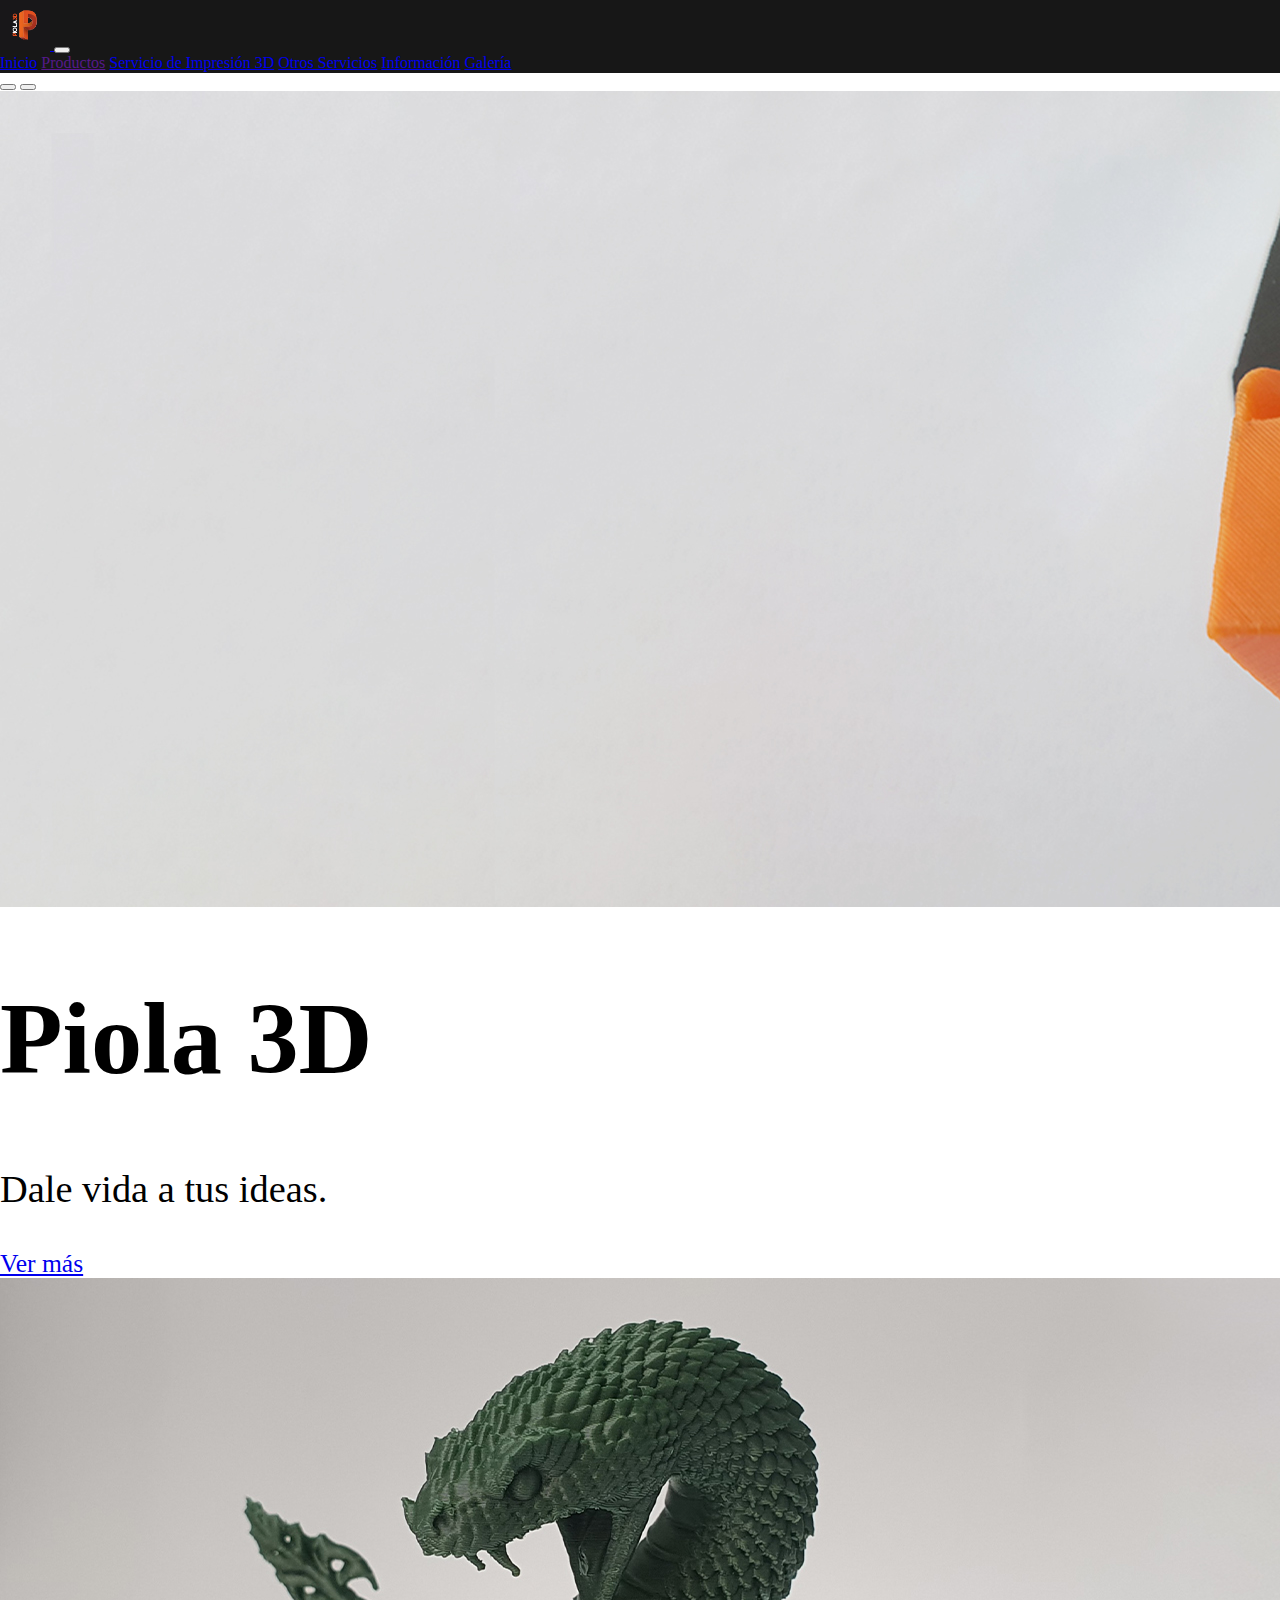
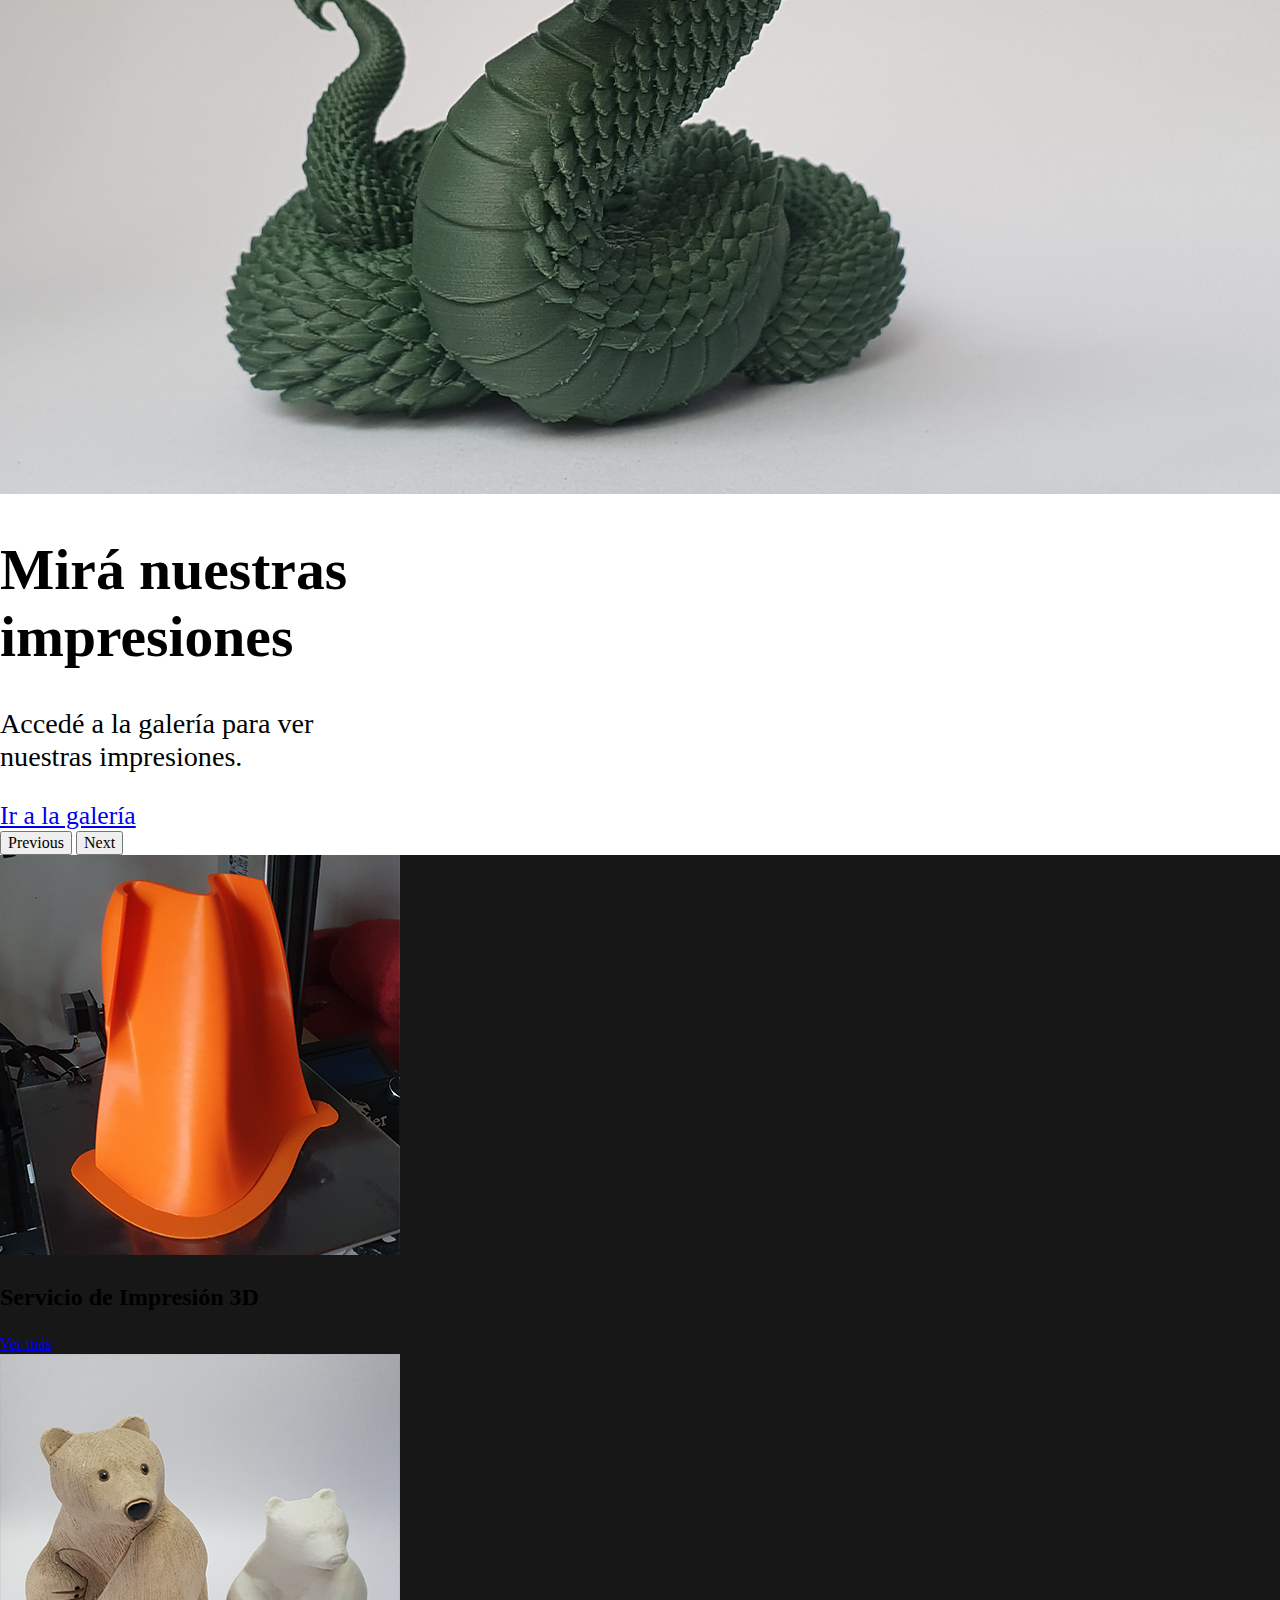
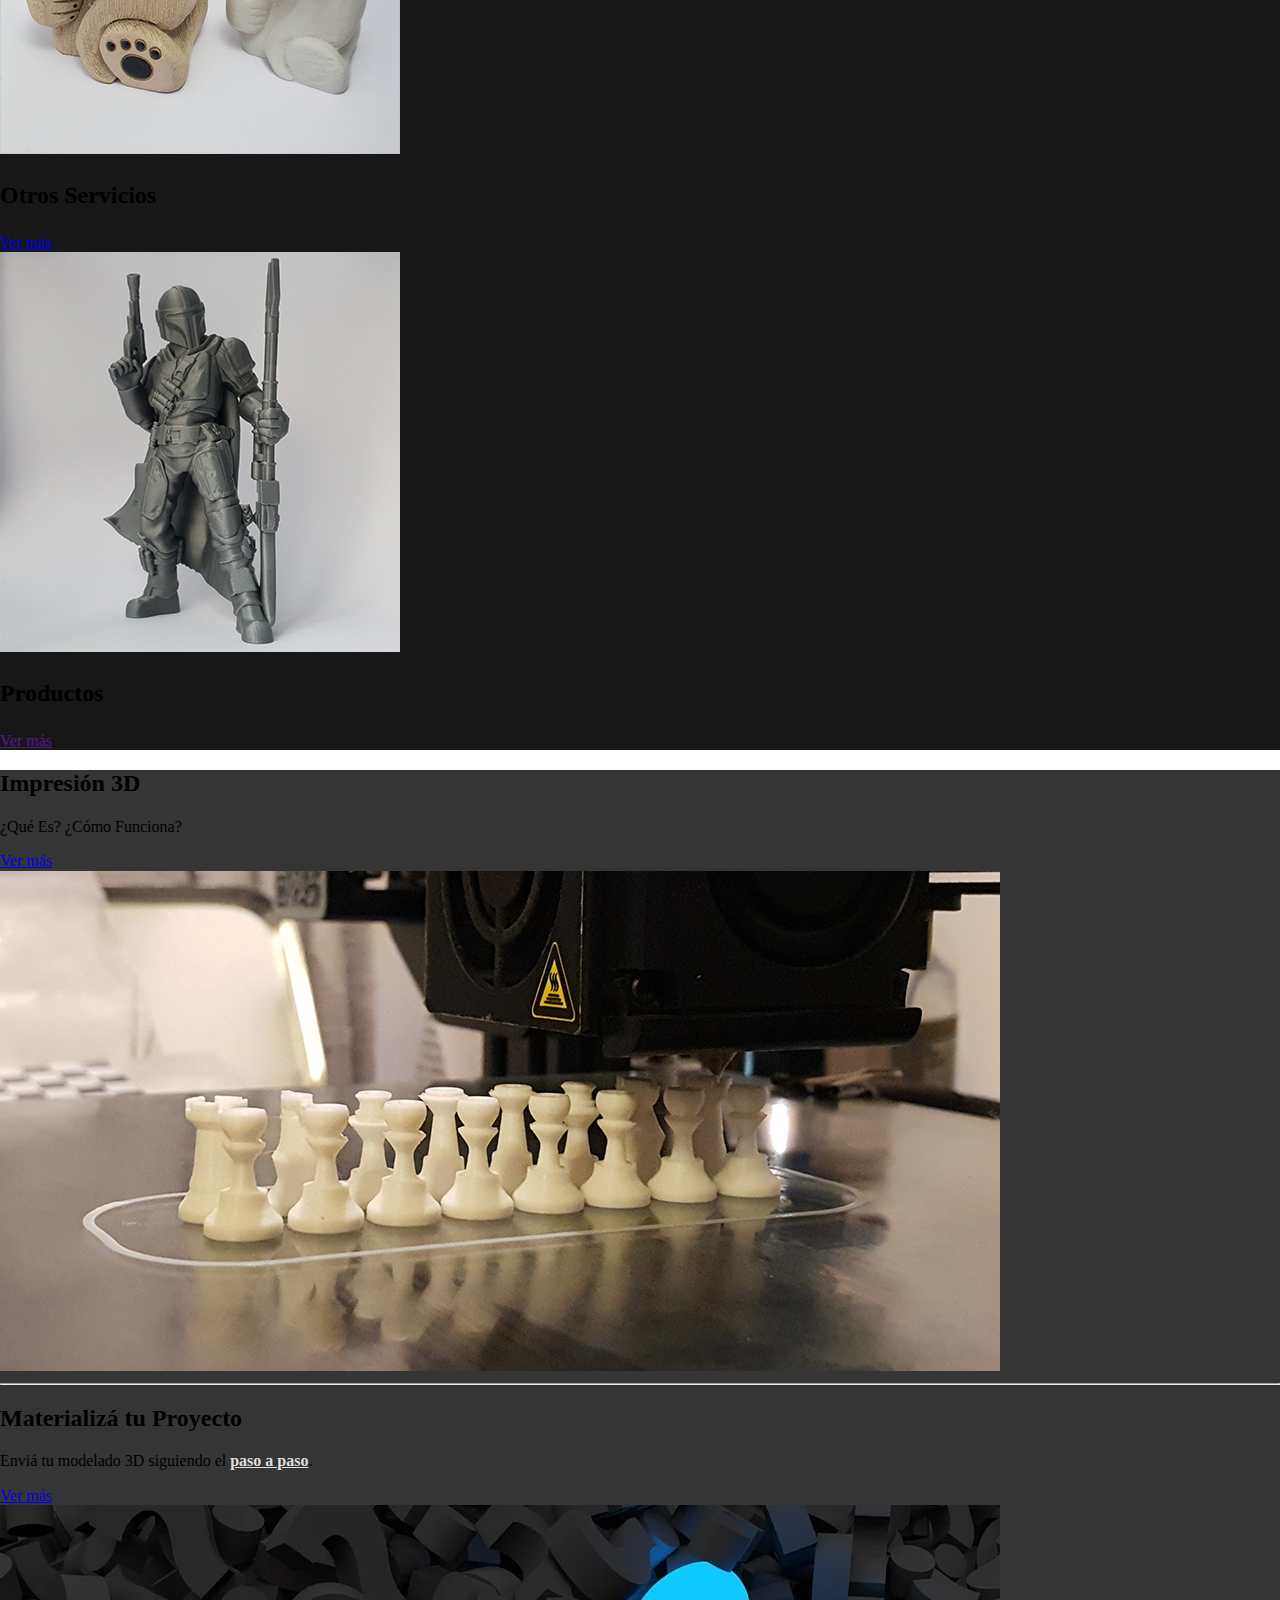
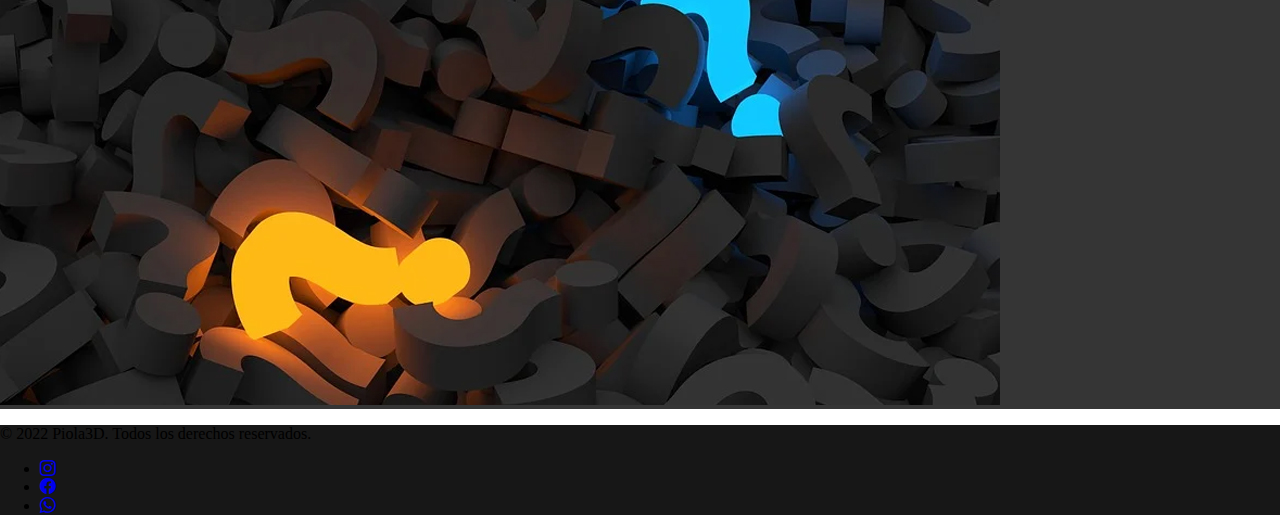
<file: index.html>
<!DOCTYPE html>
<html lang="en">

<head>
    <meta charset="UTF-8">
    <meta http-equiv="X-UA-Compatible" content="IE=edge">
    <meta name="viewport" content="width=device-width, initial-scale=1.0">

    <!-- Google Fonts -->
    <link rel="preconnect" href="https://fonts.googleapis.com">
    <link rel="preconnect" href="https://fonts.gstatic.com" crossorigin>
    <link
        href="https://fonts.googleapis.com/css2?family=Lato:ital,wght@0,100;0,300;0,400;0,700;0,900;1,100;1,300;1,400;1,700;1,900&display=swap"
        rel="stylesheet">

    <!-- Iconos Bootstrap -->
    <link rel="stylesheet" href="https://cdn.jsdelivr.net/npm/bootstrap-icons@1.8.3/font/bootstrap-icons.css">

    <!-- Estilo CSS Reset -->
    <link rel="stylesheet" href="../css/normalize.css">

    <!-- Estilo CSS Bootstrap -->
    <link href="https://cdn.jsdelivr.net/npm/bootstrap@5.2.0/dist/css/bootstrap.min.css" rel="stylesheet"
        integrity="sha384-gH2yIJqKdNHPEq0n4Mqa/HGKIhSkIHeL5AyhkYV8i59U5AR6csBvApHHNl/vI1Bx" crossorigin="anonymous">

    <!-- Estilo CSS Propio -->
    <link rel="stylesheet" href="css/styles2.css">


    <!-- Keywords -->
    <meta name="keywords" content="Piola3D, Piola 3D, Impresión 3d, 3d printing, Impresión 3d argentina, Impresión 3d buenos aires, Impresión 3d caba, Argentina, Buenos Aires, CABA, Modelos, 3D, Tecnología, Servicio impresión 3d, Creatividad, FADU, Diseño, Diseño industrial">

    <!-- Description -->
    <meta name="description" content="Piola3D es un emprendimiento de impresión 3D que ofrece productos y servicios, basado en CABA, Buenos Aires, Argentina.">

    <!-- Favicon -->
    <link rel="icon" href="imgs/favicon.ico" type="image/x-icon">

    <!-- Title -->
    <title>Piola3D - Impresión 3D | Inicio</title>
</head>

<body>
    <header class="header">
        <!-- Menú de navegación -->
        <nav class="navbar navbar-expand-lg navbar-dark bg-oscuro-custom">
            <div class="container-fluid">
                <!-- Logo -->
                <a class="navbar-brand" href="index.html">
                    <img class="logo" src="imgs/piola_icono.png" alt="Icono Piola3D">
                </a>
                <button class="navbar-toggler" type="button" data-bs-toggle="collapse"
                    data-bs-target="#navbarNavAltMarkup" aria-controls="navbarNavAltMarkup" aria-expanded="false"
                    aria-label="Toggle navigation">
                    <span class="navbar-toggler-icon"></span>
                </button>
                <div class="collapse navbar-collapse justify-content-center" id="navbarNavAltMarkup">
                    <div class="navbar-nav nav-fill w-100">
                        <a class="nav-link active" aria-current="page" href="index.html">Inicio</a>
                        <a class="nav-link" href="">Productos</a>
                        <a class="nav-link" href="pages/servicio_impresion.html">Servicio de Impresión 3D</a>
                        <a class="nav-link" href="pages/otros_servicios.html">Otros Servicios</a>
                        <a class="nav-link" href="pages/info.html">Información</a>
                        <a class="nav-link" href="pages/galeria.html">Galería</a>
                    </div>
                </div>
            </div>
        </nav>
    </header>

    <main>
        <!-- Carousel -->
        <div id="carouselExampleCaptions" class="carousel slide" data-bs-ride="carousel">
            <div class="carousel-indicators">
                <button type="button" data-bs-target="#carouselExampleCaptions" data-bs-slide-to="0" class="active"
                    aria-current="true" aria-label="Slide 1"></button>
                <button type="button" data-bs-target="#carouselExampleCaptions" data-bs-slide-to="1"
                    aria-label="Slide 2"></button>
            </div>
            <div class="carousel-inner">
                <div class="carousel-item active">
                    <img src="imgs/carousel_1a.jpg" class="d-block w-100" alt="Cubo engranaje">
                    <div class="carousel-caption carousel-caption-custom-index d-md-block text-start text-dark">
                        <h1 class="custom_h1_carousel_index">Piola 3D</h1>
                        <p class="custom_p_carousel_index">Dale vida a tus ideas.</p>
                        <a class="btn btn-lg btn-dark btn_custom_size d-none d-md-inline-block"
                            href="pages/servicio_impresion.html">Ver más</a>
                    </div>
                </div>
                <div class="carousel-item">
                    <img src="imgs/carousel_1b.jpg" class="d-block w-100" alt="Serpiente">
                    <div class="carousel-caption carousel-caption-custom-index2 d-md-block text-end text-dark w-32">
                        <h1 class="custom_h1_carousel_index2">Mirá nuestras impresiones</h1>
                        <p class="custom_p_carousel_index2">Accedé a la galería para ver nuestras impresiones.</p>
                        <a class="btn btn-lg btn-dark btn_custom_size d-none d-md-inline-block"
                            href="pages/galeria.html">Ir a la galería</a>
                    </div>
                </div>
            </div>
            <button class="carousel-control-prev" type="button" data-bs-target="#carouselExampleCaptions"
                data-bs-slide="prev">
                <span class="carousel-control-prev-icon" aria-hidden="true"></span>
                <span class="visually-hidden">Previous</span>
            </button>
            <button class="carousel-control-next" type="button" data-bs-target="#carouselExampleCaptions"
                data-bs-slide="next">
                <span class="carousel-control-next-icon" aria-hidden="true"></span>
                <span class="visually-hidden">Next</span>
            </button>
        </div>

        <!-- Cards -->
        <section class="album py-5 px-5 bg-oscuro-custom">
            <div class="container-fluid">
                <div class="row row-cols-1 row-cols-lg-3 g-5">
                    <div class="col d-flex justify-content-center">
                        <div class="card text-center">
                            <img src="imgs/maqueta.jpg" class="card-img-top" alt="Servicio - Maqueta">
                            <div class="card-body d-flex flex-column align-items-center justify-content-center">
                                <h3 class="card-title">Servicio de Impresión 3D</h3>
                                <a href="pages/servicio_impresion.html" class="btn btn-dark">Ver más</a>
                            </div>
                        </div>
                    </div>
                    <div class="col d-flex justify-content-center">
                        <div class="card text-center">
                            <img src="imgs/osos.jpg" class="card-img-top" alt="Servicio - Maqueta">
                            <div class="card-body d-flex flex-column align-items-center justify-content-center">
                                <h3 class="card-title">Otros Servicios</h3>
                                <a href="pages/otros_servicios.html" class="btn btn-dark">Ver más</a>
                            </div>
                        </div>
                    </div>
                    <div class="col d-flex justify-content-center">
                        <div class="card text-center">
                            <img src="imgs/mando.jpg" class="card-img-top" alt="Productos - Mandalorian">
                            <div class="card-body d-flex flex-column align-items-center justify-content-center">
                                <h3 class="card-title">Productos</h3>
                                <a href="" class="btn btn-dark">Ver más</a>
                            </div>
                        </div>
                    </div>
                </div>
            </div>
        </section>

        <!-- Portadas de abajo del index -->
        <section class="container-fluid text-white bg-semioscuro-custom">
            <!-- Portada 1 -->
            <div class="row featurette p-4 align-items-center">
                <div class="col-lg-5 order-lg-2 text-center">
                    <h2 class="featurette-heading fw-normal lh-1 h2-bold">Impresión 3D</h2>
                    <p class="lead">¿Qué Es? ¿Cómo Funciona?</p>
                    <a href="pages/info.html" class="btn btn-dark">Ver más</a>
                </div>
                <div class="col-lg-7 order-lg-1 text-center">
                    <img src="imgs/blancas.jpg" class="d-block w-100 mt-3 mt-lg-0"
                        alt="Máquina imprimiendo piezas de ajedrez">
                </div>
            </div>

            <hr class="featurette-divider m-1">

            <!-- Portada 2 -->
            <div class="row featurette p-4 align-items-center">
                <div class="col-lg-5 text-center">
                    <h2 class="featurette-heading fw-normal lh-1 h2-bold">Materializá tu Proyecto</h2>
                    <p class="lead">Enviá tu modelado 3D siguiendo el <span><a class="text_link"
                                href="pages/servicio_impresion.html#paso_a_paso">paso a paso</a></span>.</p>
                    <a href="pages/servicio_impresion.html" class="btn btn-dark">Ver más</a>
                </div>
                <div class="col-lg-7 text-center">
                    <img src="imgs/idea_paso_a_paso.jpg" class="d-block w-100 mt-3 mt-lg-0"
                        alt="Signos de pregunta luminosos">
                </div>
            </div>
        </section>
    </main>

    <!-- Footer -->
    <section class="container-fluid footer-dark bg-oscuro-custom">
        <footer class="d-flex flex-column flex-md-row justify-content-around align-items-center py-3">
            <div class="d-flex align-items-center text-center">
                <p class="mb-2 mb-md-0 text-muted">&copy; 2022 Piola3D. Todos los derechos reservados.</p>
            </div>

            <ul class="nav col-md-4 justify-content-center list-unstyled d-flex justify-content-md-end">
                <li class="mx-3">
                    <a class="text-muted" href="https://www.instagram.com/piola3d/" target="_blank">
                        <i class="bi bi-instagram h4"></i>
                    </a>
                </li>
                <li class="mx-3">
                    <a class="text-muted" href="https://www.instagram.com/piola3d/" target="_blank">
                        <i class="bi bi-facebook h4"></i>
                    </a>
                </li>
                <li class="mx-3">
                    <a class="text-muted" href="https://www.instagram.com/piola3d/" target="_blank">
                        <i class="bi bi-whatsapp h4"></i>
                    </a>
                </li>
            </ul>
        </footer>
    </section>

    <!-- JS Bootstrap -->
    <script src="https://cdn.jsdelivr.net/npm/bootstrap@5.2.0/dist/js/bootstrap.bundle.min.js"
        integrity="sha384-A3rJD856KowSb7dwlZdYEkO39Gagi7vIsF0jrRAoQmDKKtQBHUuLZ9AsSv4jD4Xa"
        crossorigin="anonymous"></script>

</body>

</html>
</file>
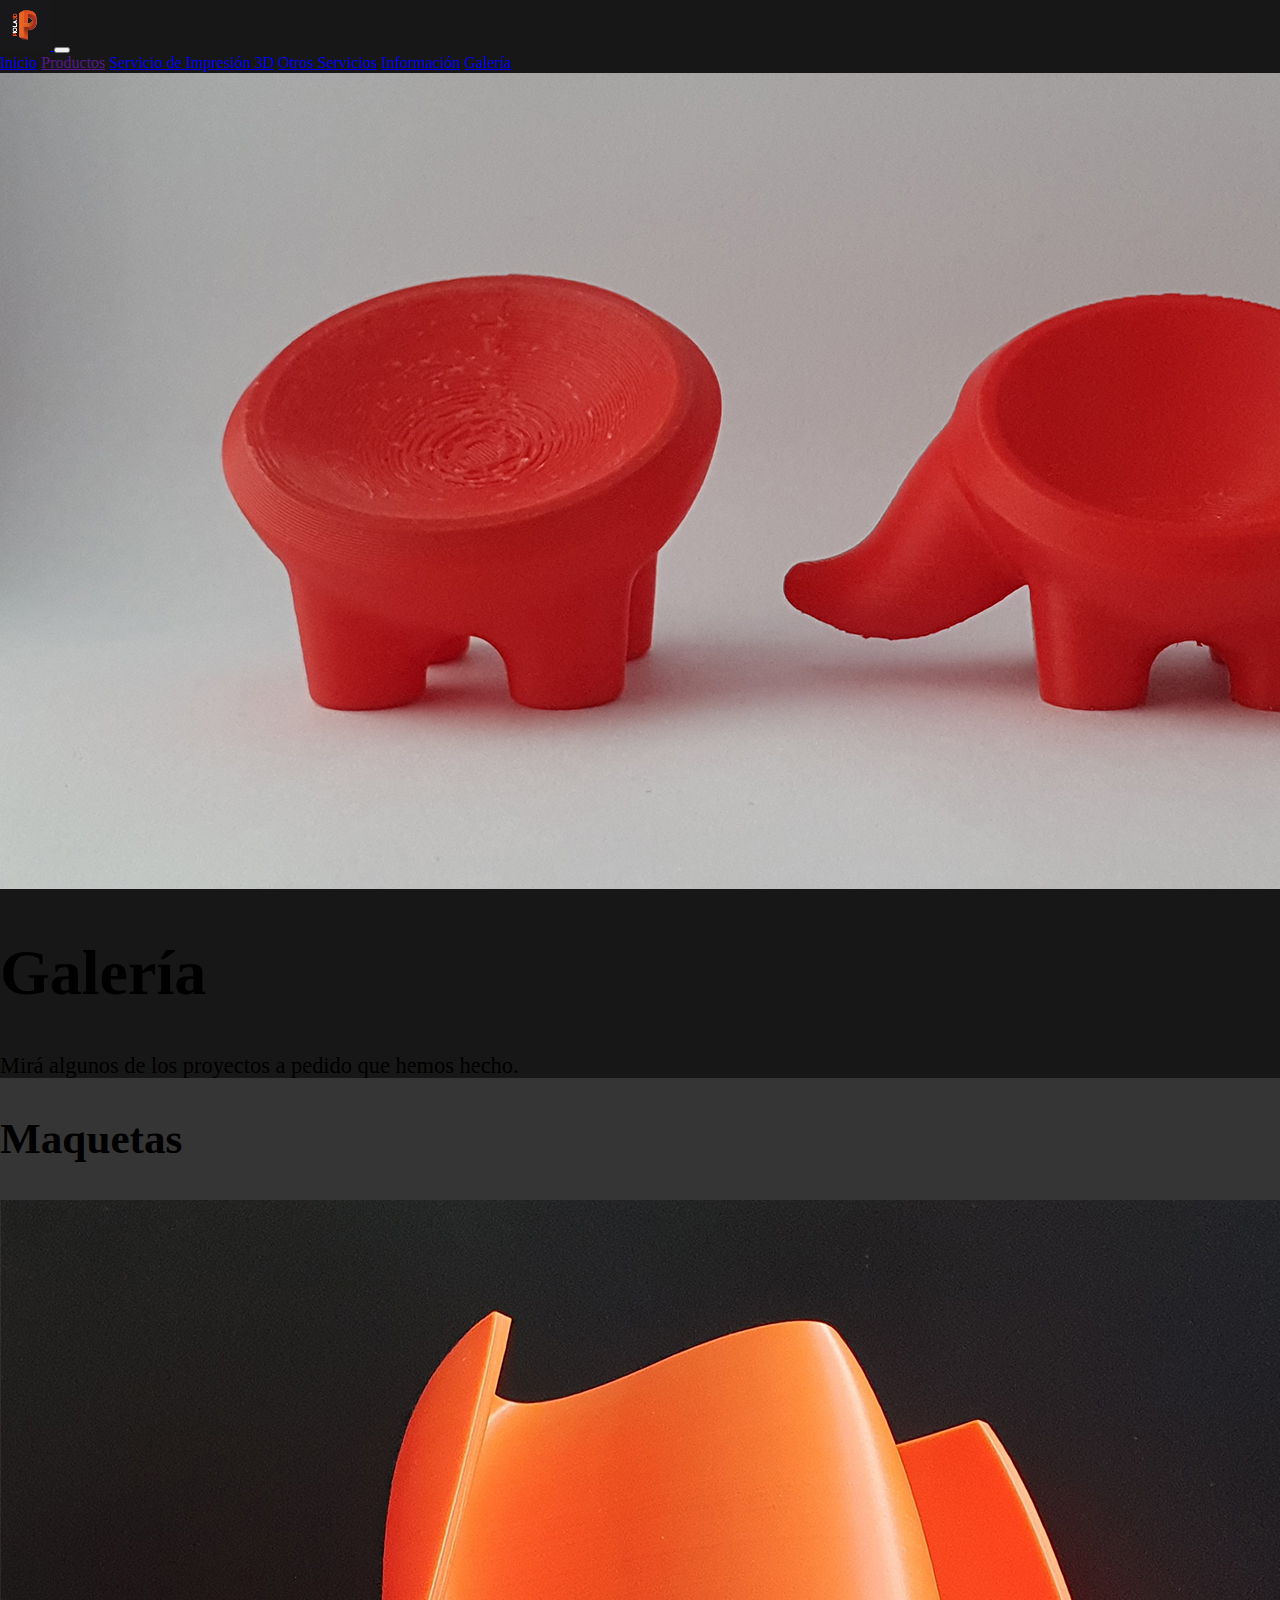
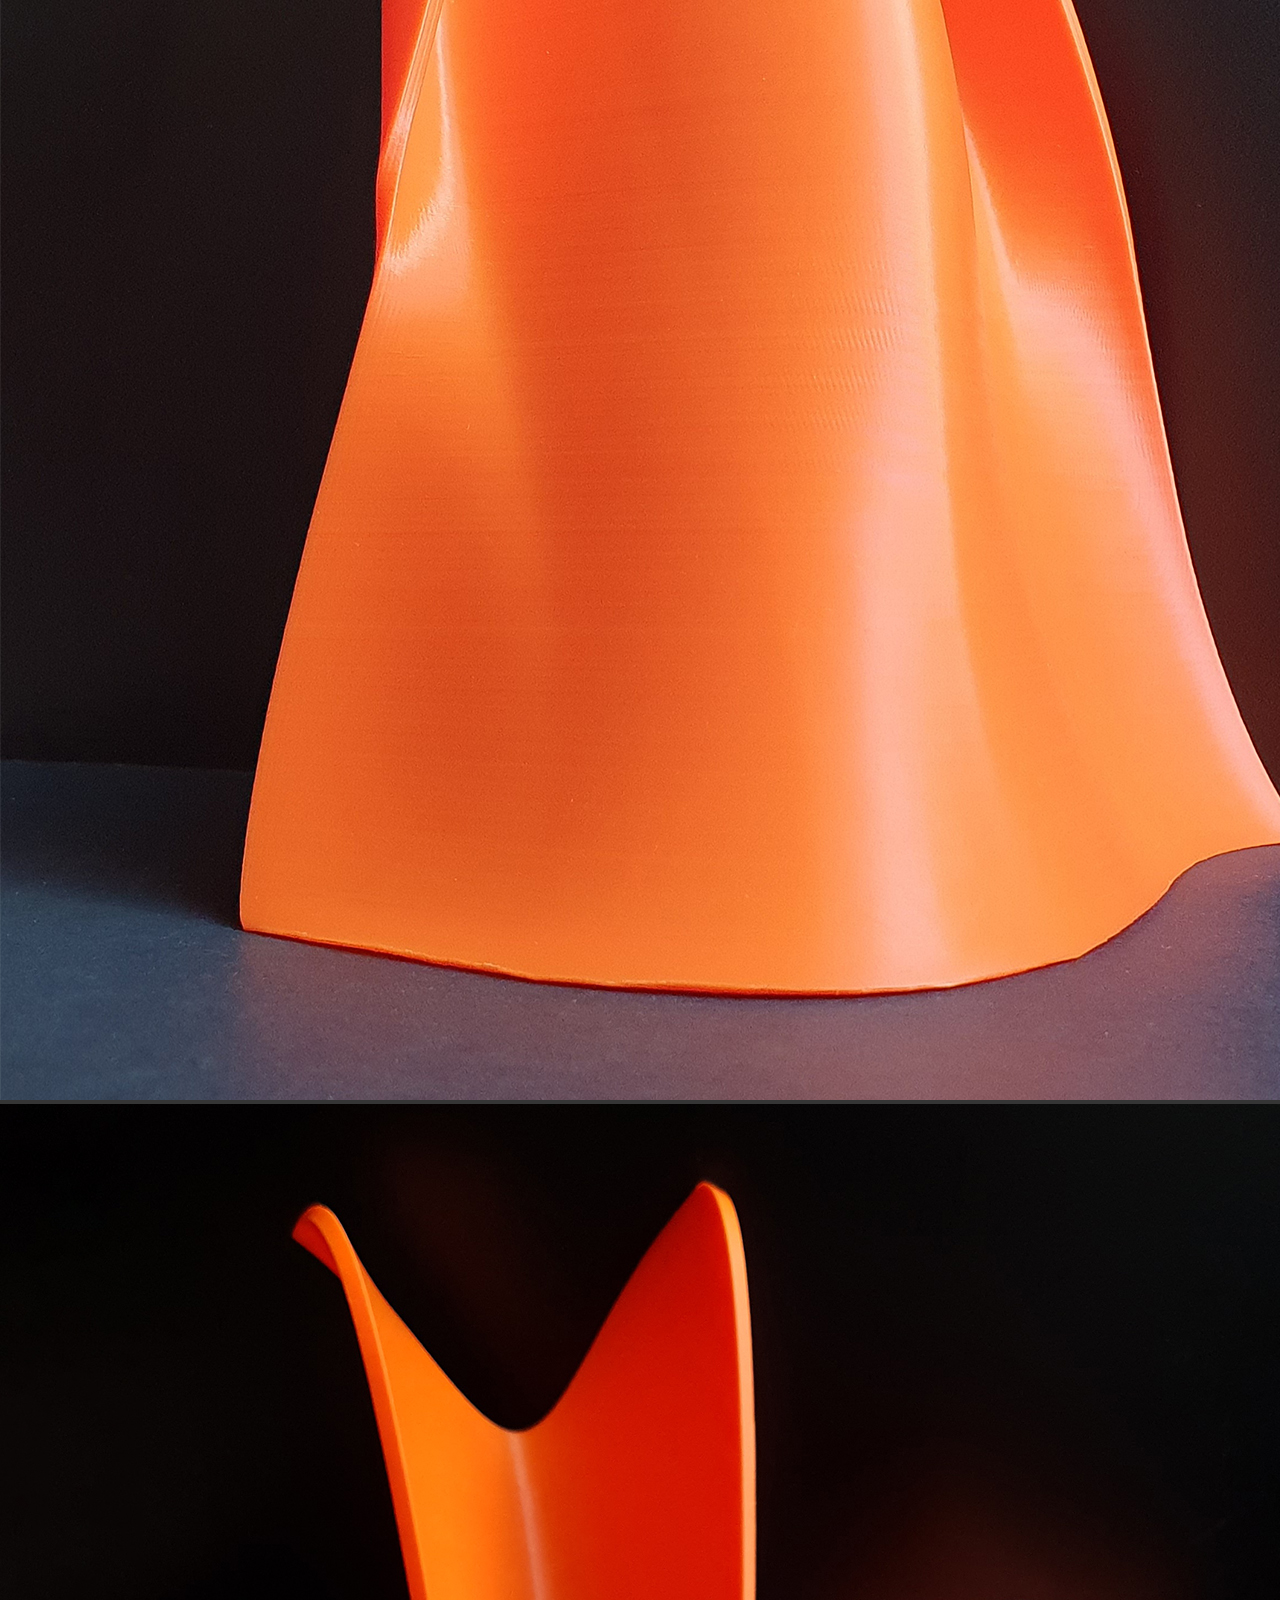
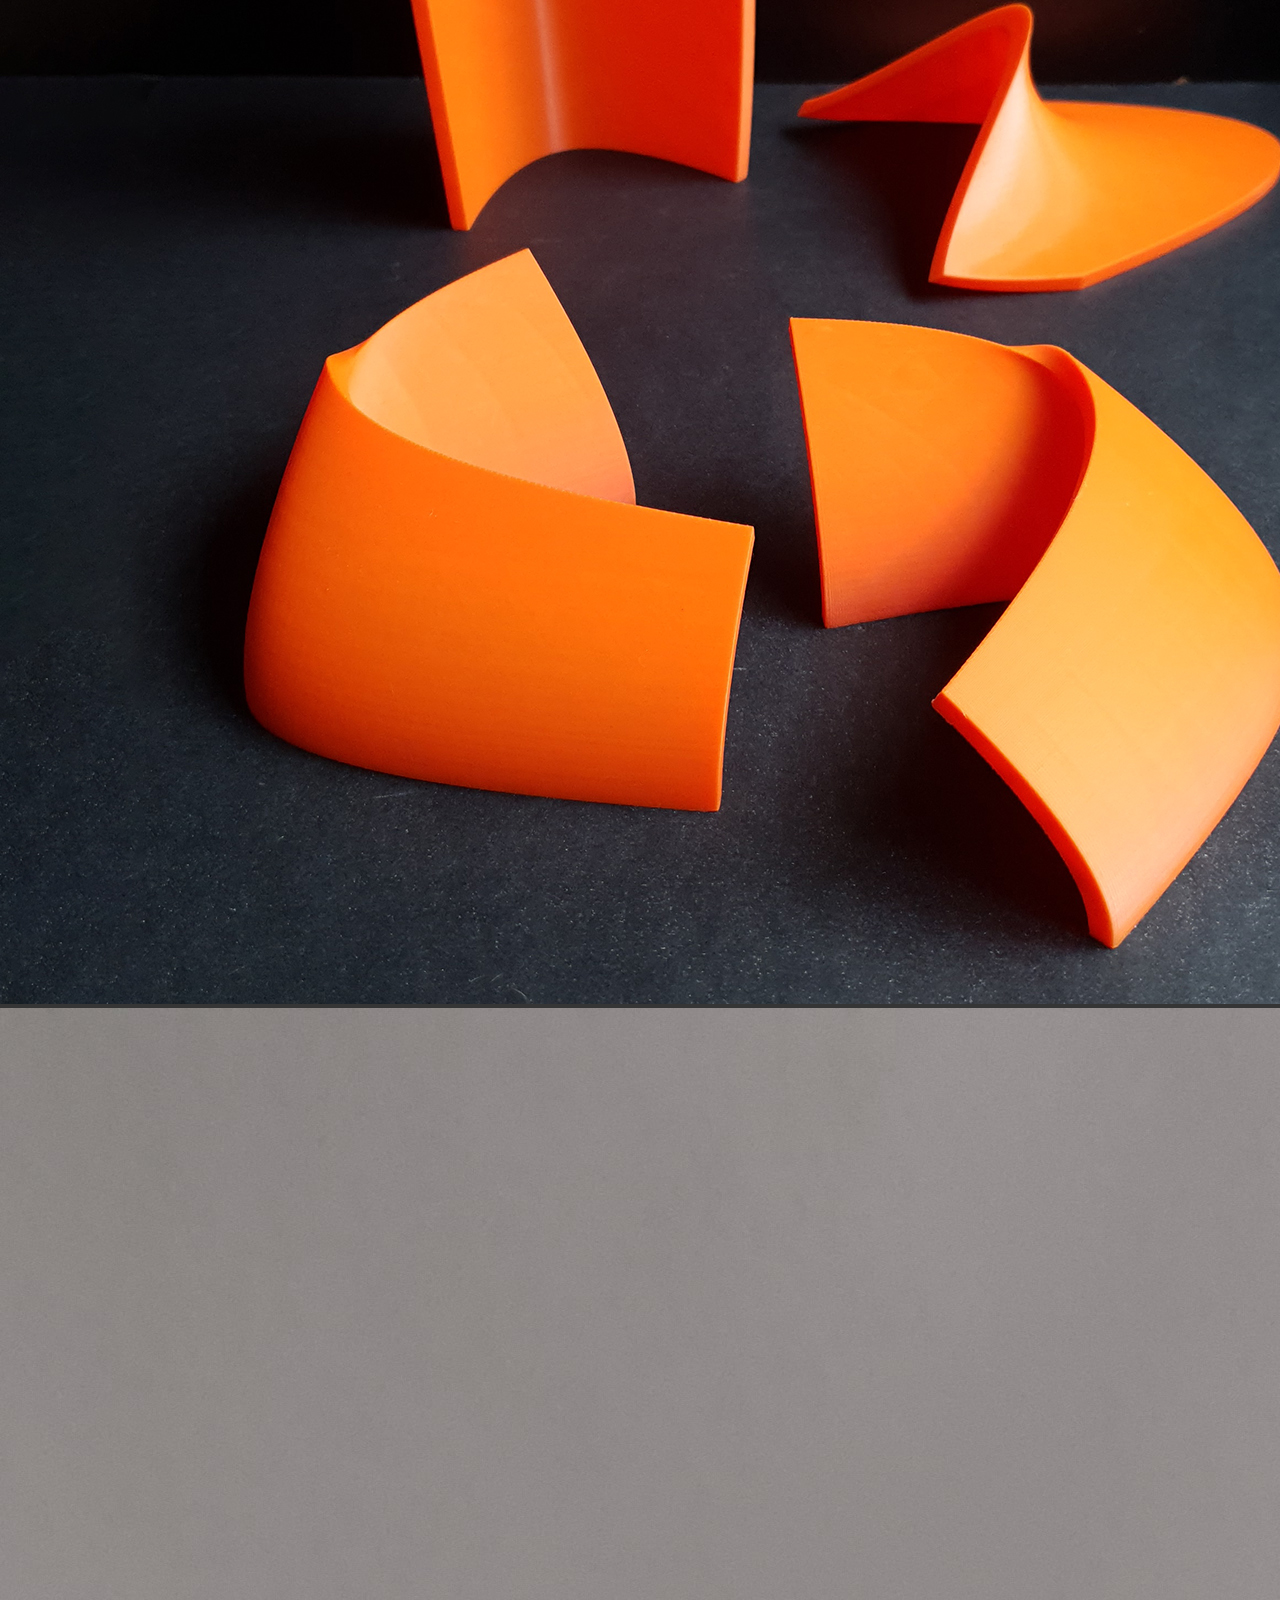
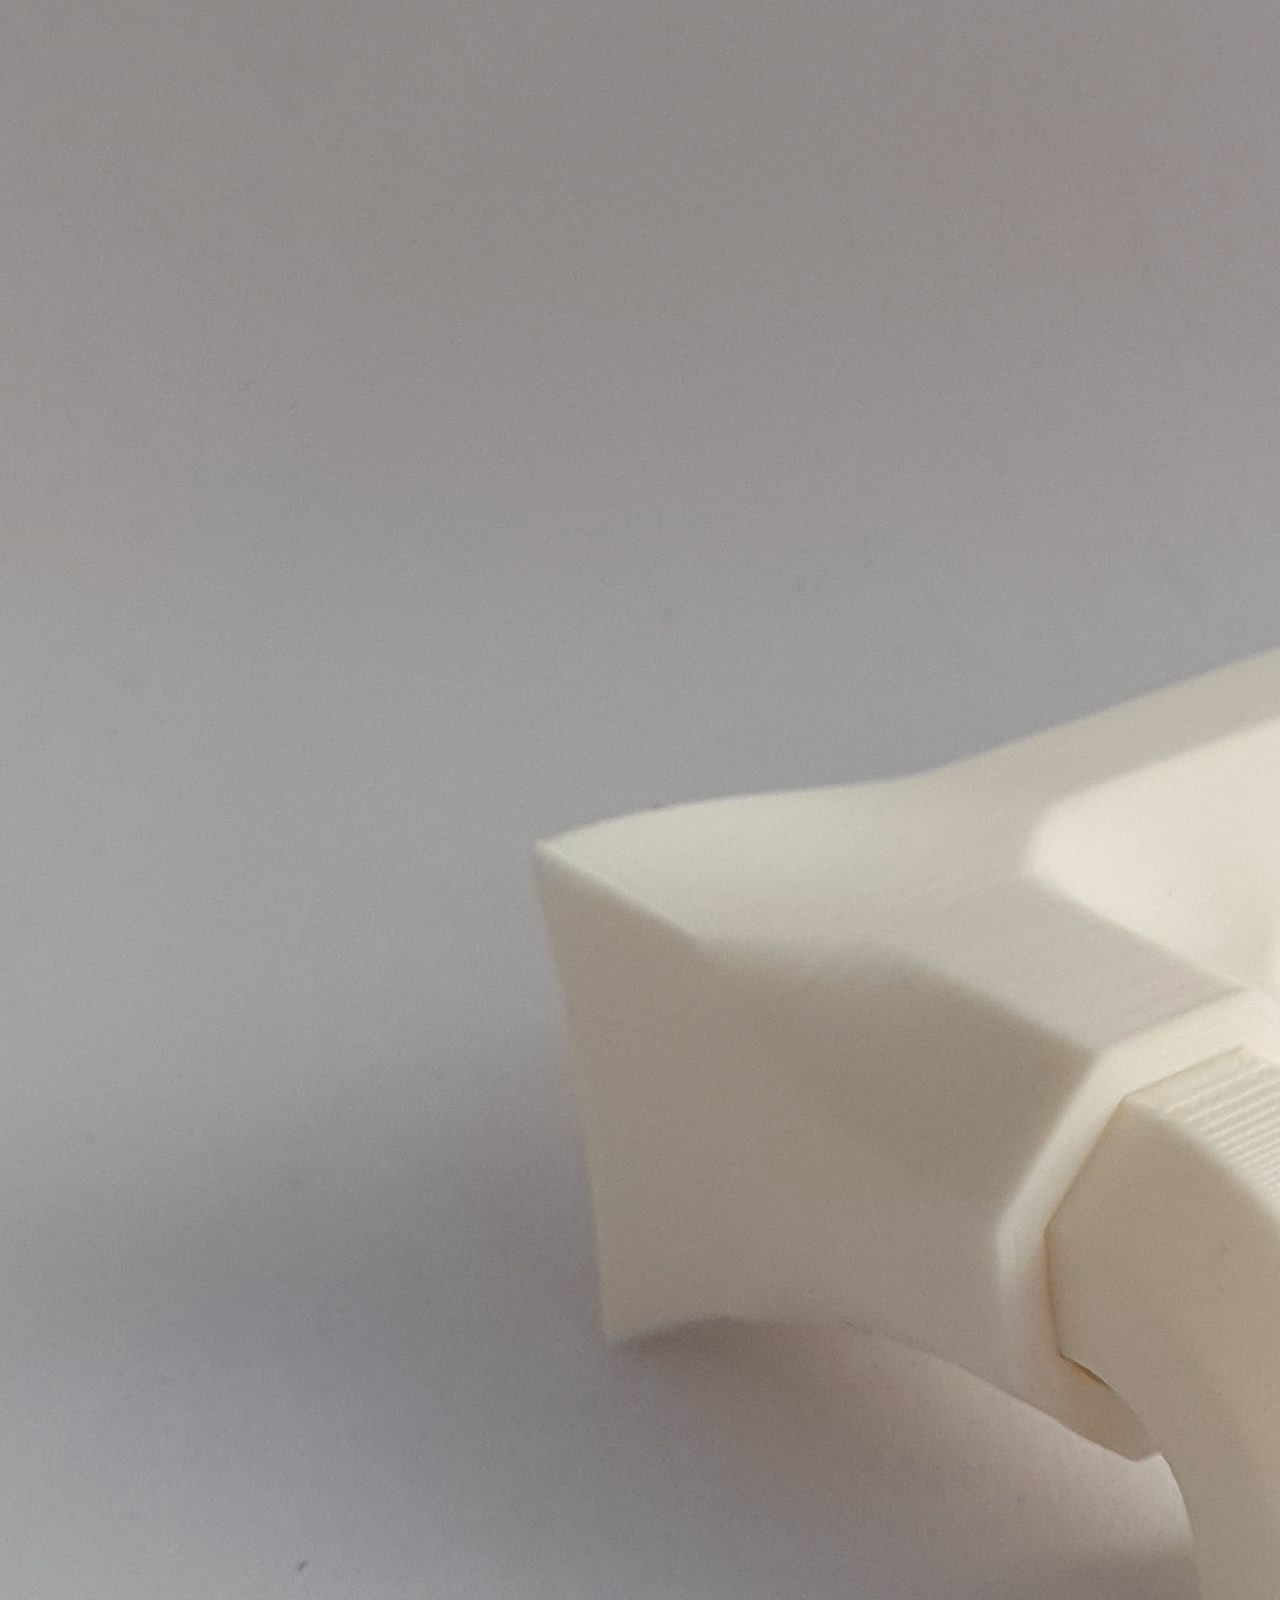
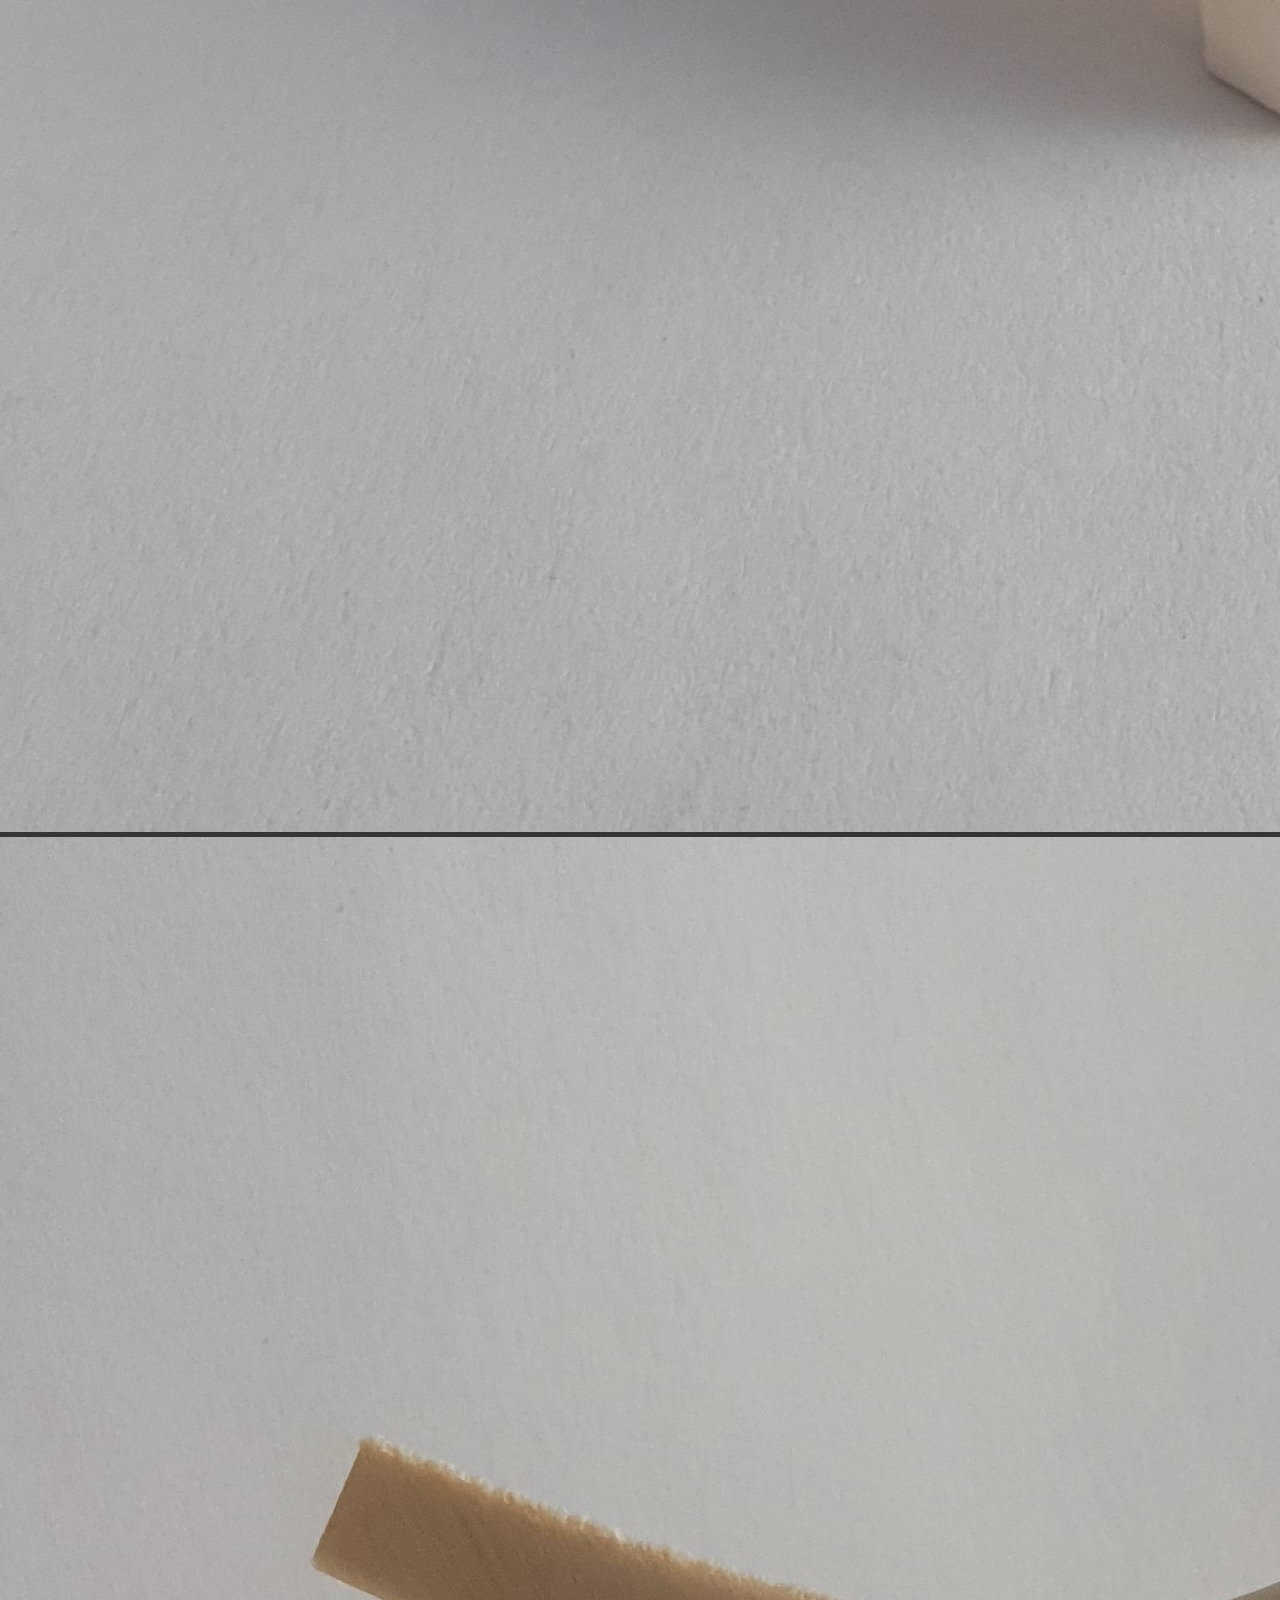
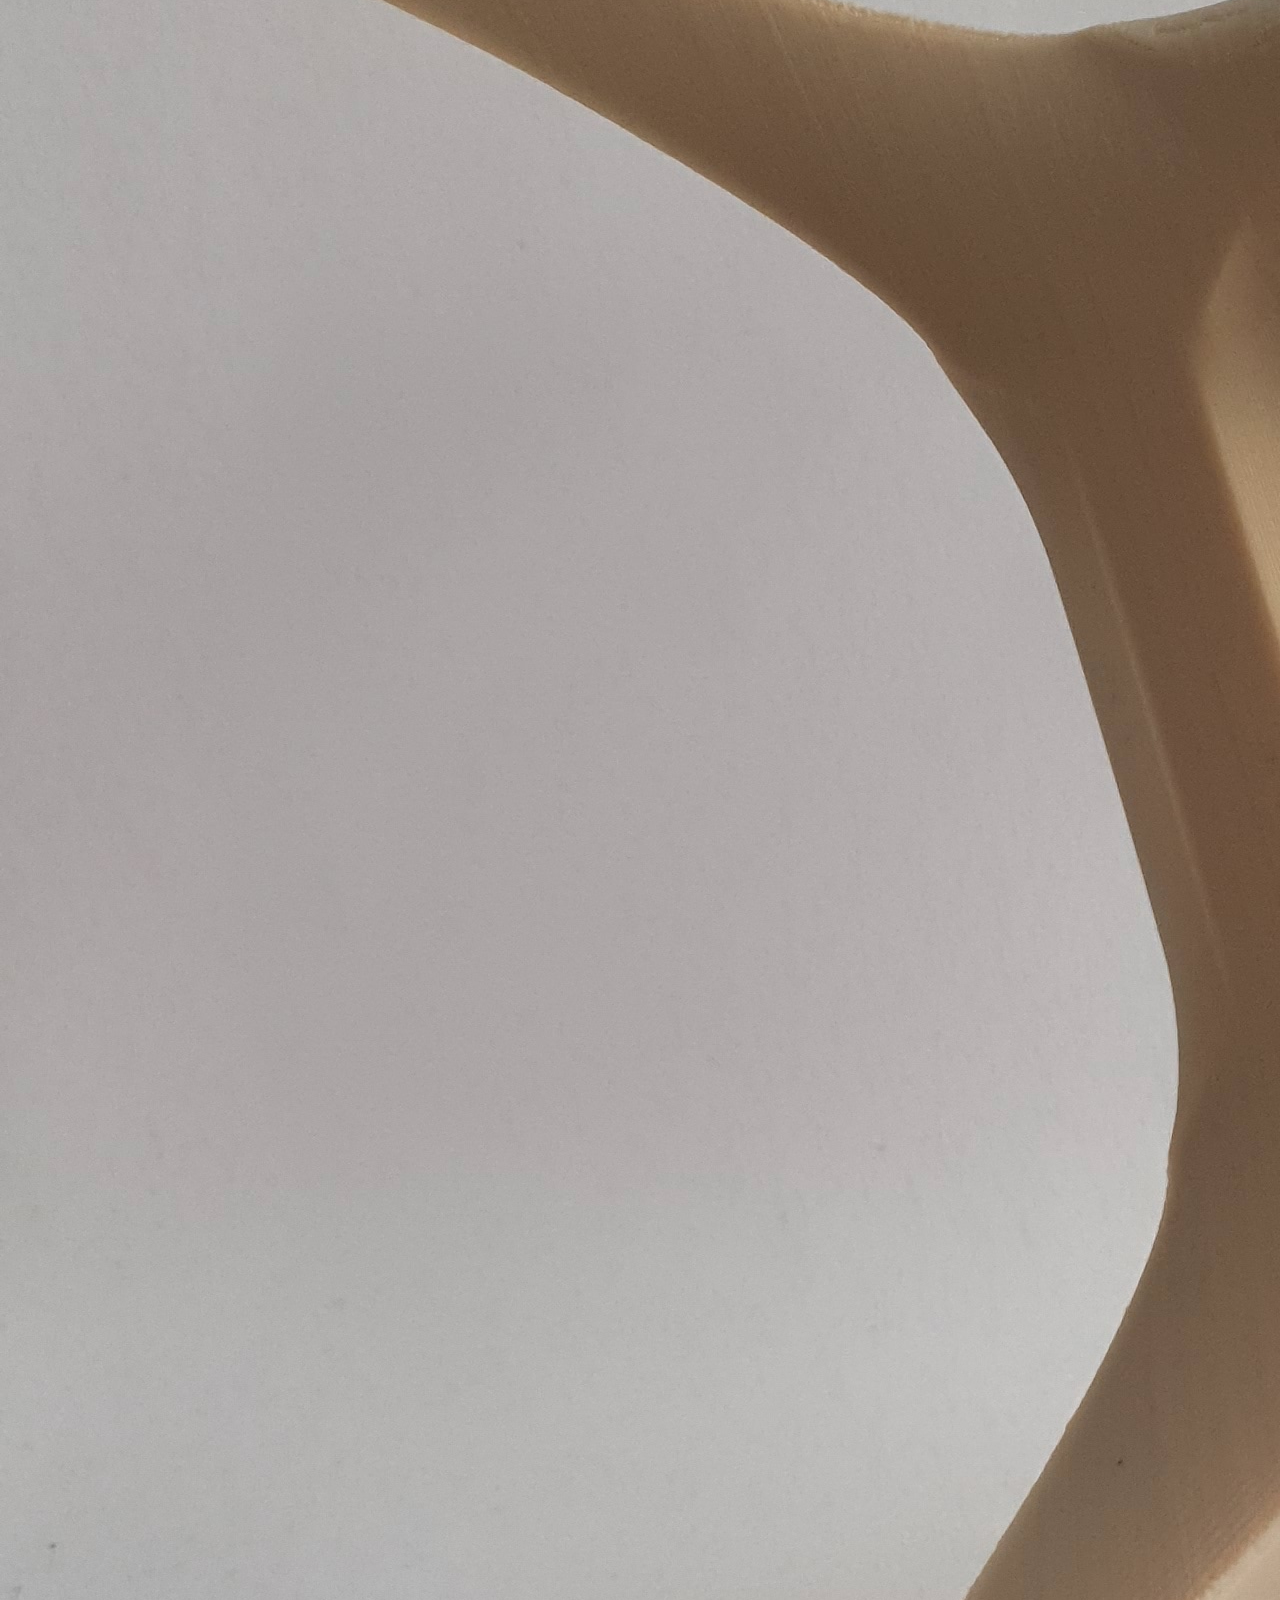
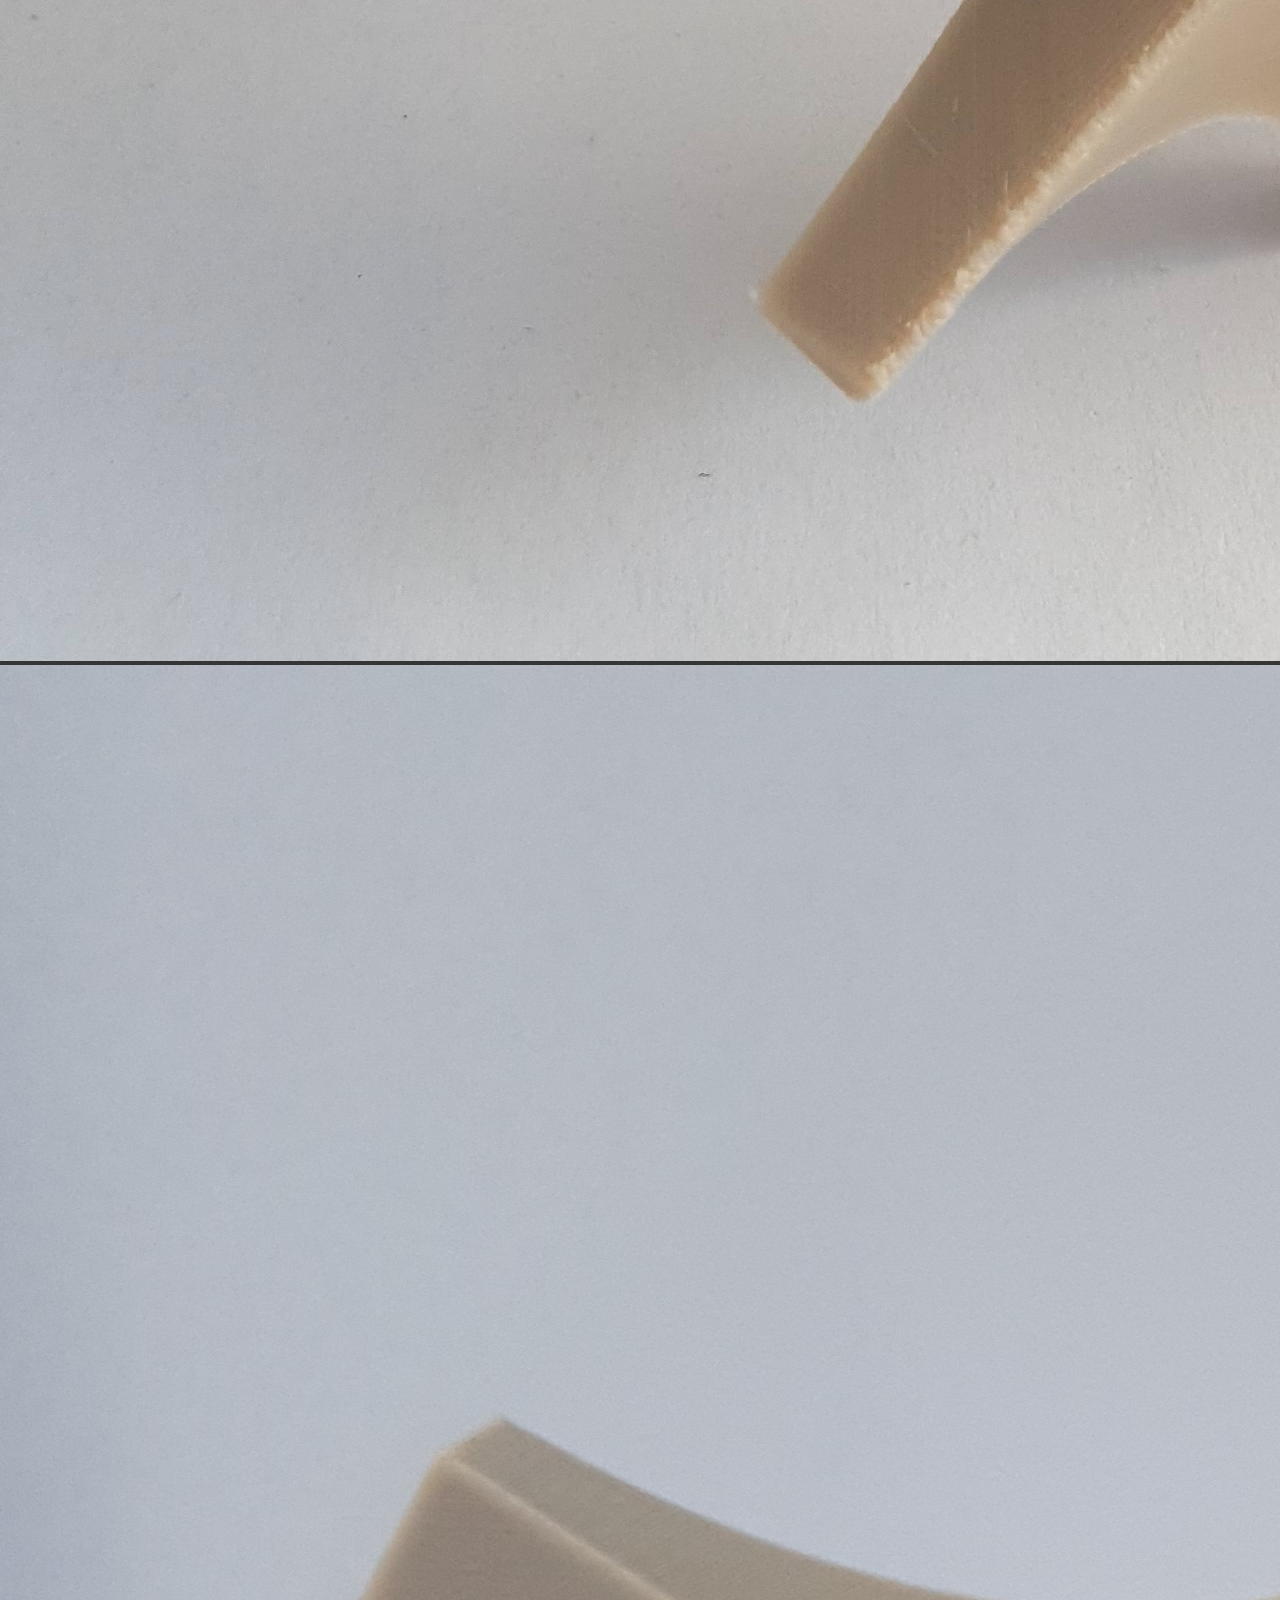
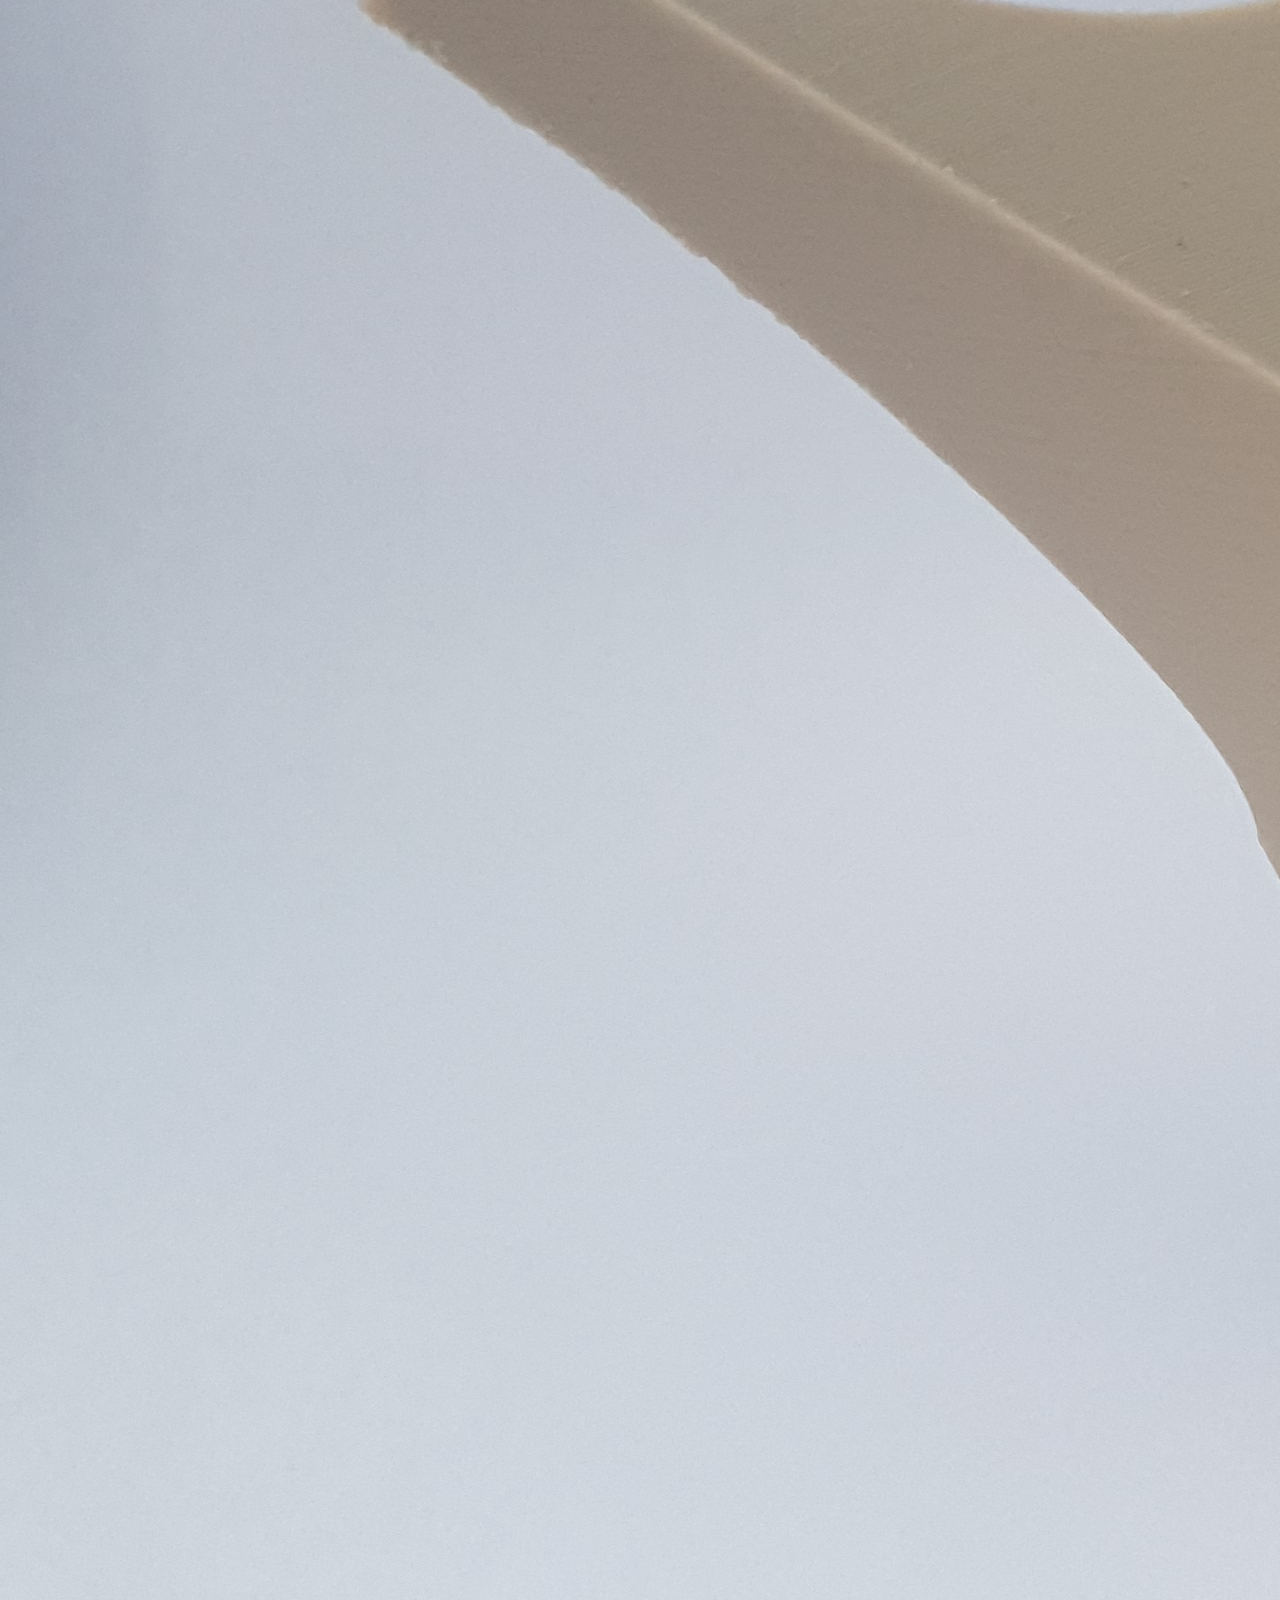
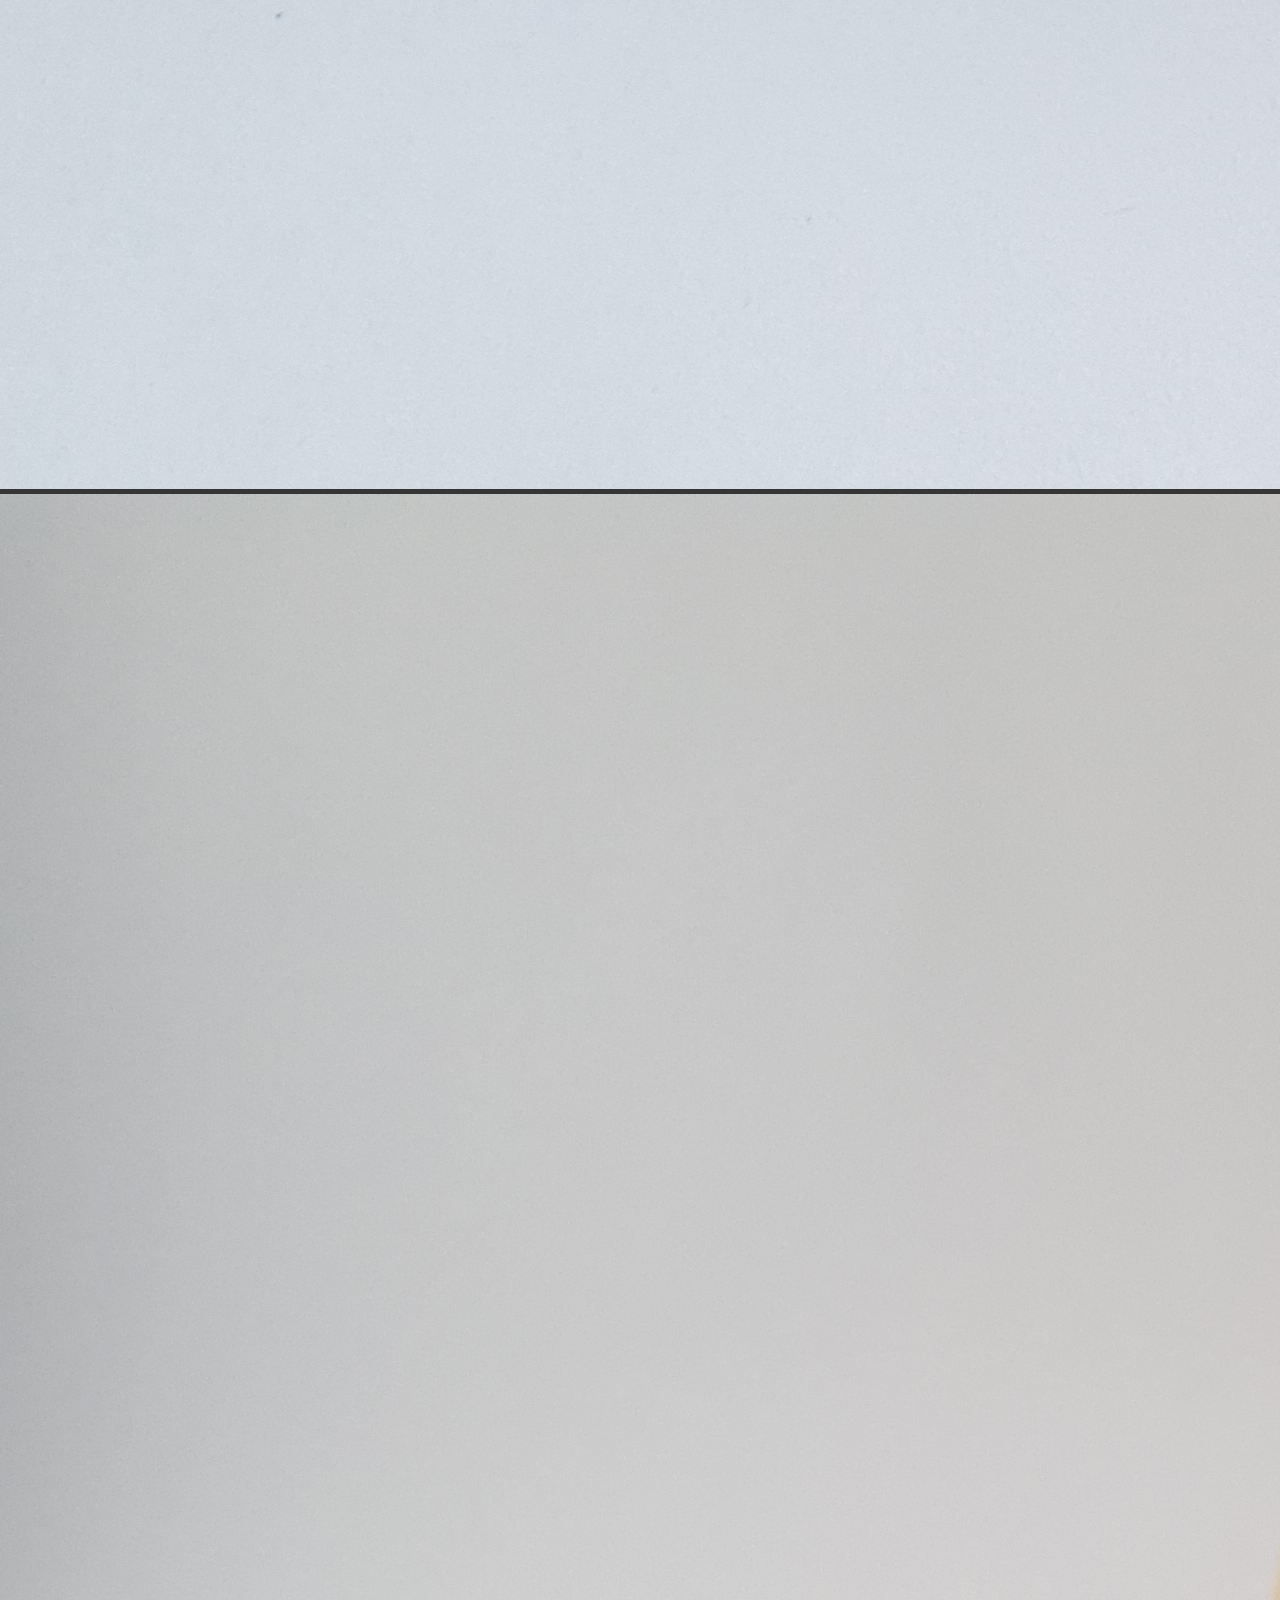
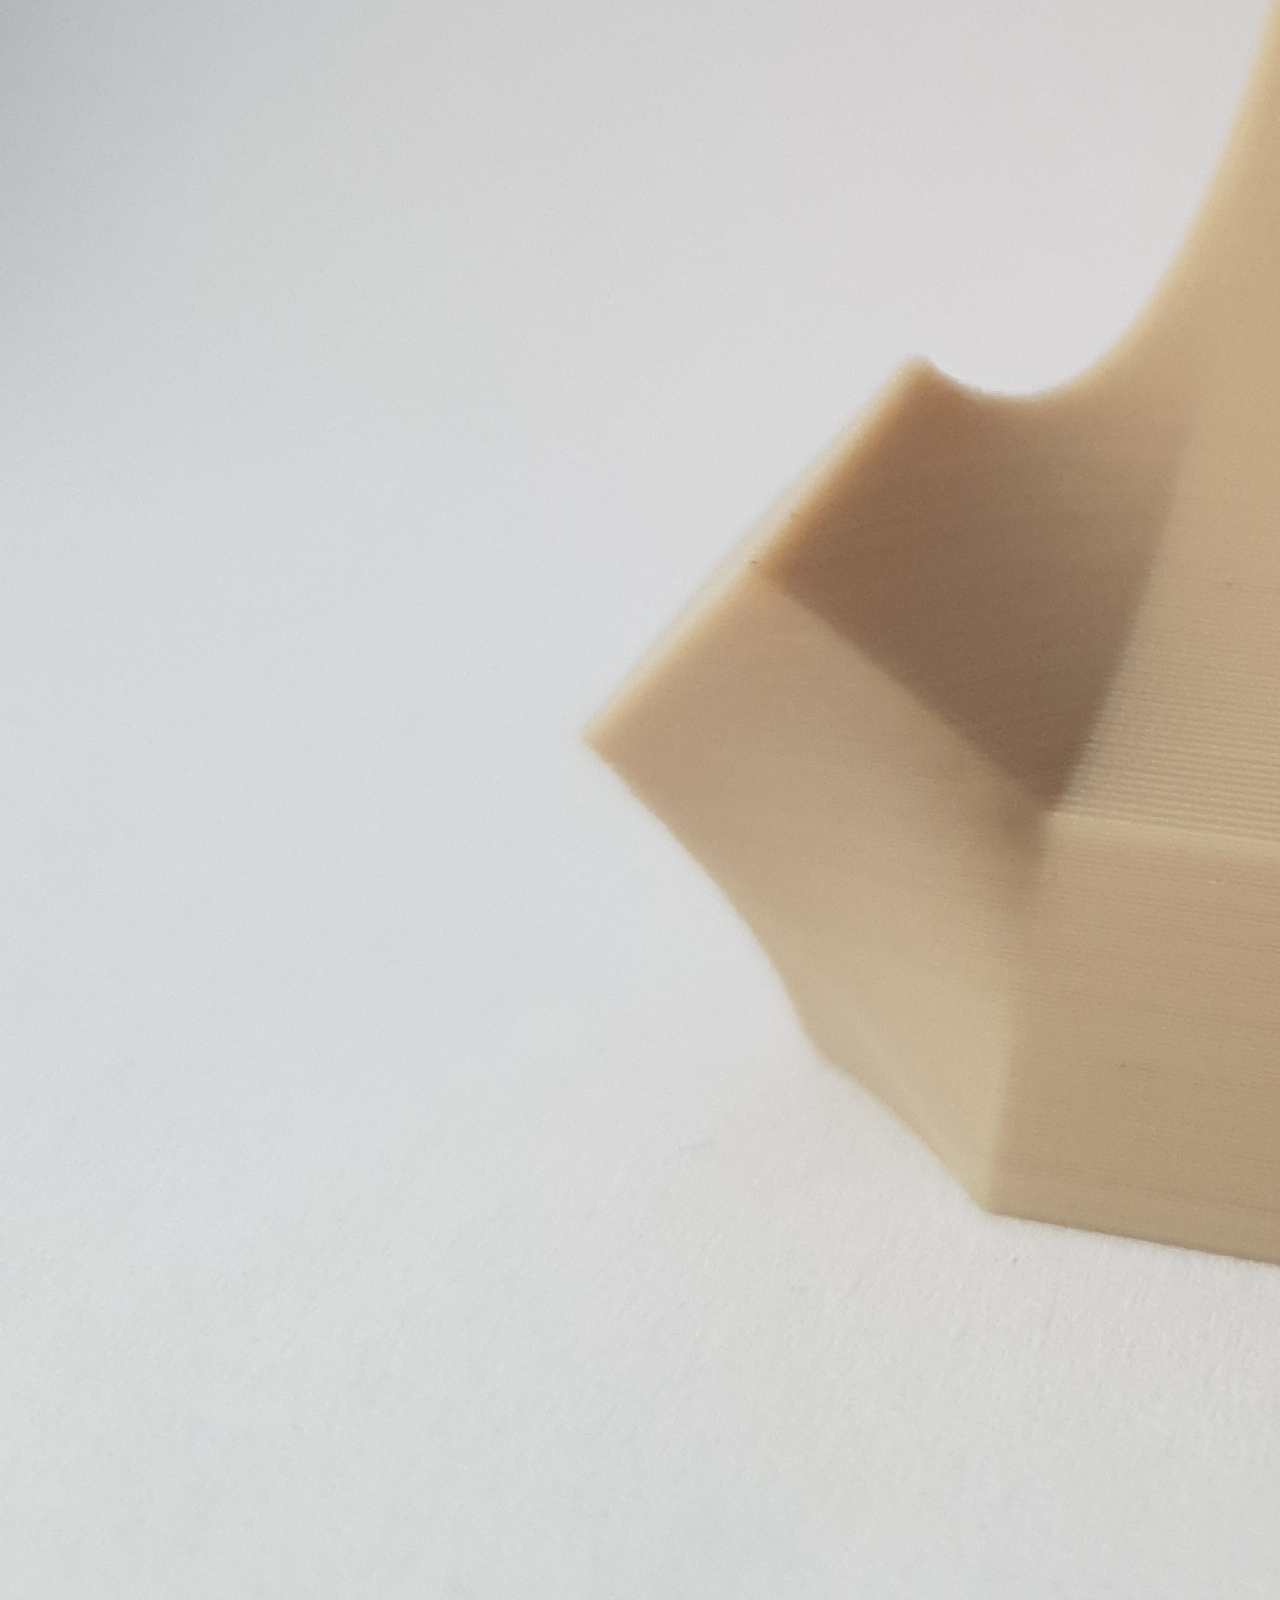
<file: pages/galeria.html>
<!DOCTYPE html>
<html lang="en">

<head>
    <meta charset="UTF-8">
    <meta http-equiv="X-UA-Compatible" content="IE=edge">
    <meta name="viewport" content="width=device-width, initial-scale=1.0">

    <!-- Google Fonts -->
    <link rel="preconnect" href="https://fonts.googleapis.com">
    <link rel="preconnect" href="https://fonts.gstatic.com" crossorigin>
    <link
        href="https://fonts.googleapis.com/css2?family=Lato:ital,wght@0,100;0,300;0,400;0,700;0,900;1,100;1,300;1,400;1,700;1,900&display=swap"
        rel="stylesheet">

    <!-- Iconos Bootstrap -->
    <link rel="stylesheet" href="https://cdn.jsdelivr.net/npm/bootstrap-icons@1.8.3/font/bootstrap-icons.css">

    <!-- Estilo CSS Reset -->
    <link rel="stylesheet" href="../css/normalize.css">

    <!-- Estilo CSS Bootstrap -->
    <link href="https://cdn.jsdelivr.net/npm/bootstrap@5.2.0/dist/css/bootstrap.min.css" rel="stylesheet"
        integrity="sha384-gH2yIJqKdNHPEq0n4Mqa/HGKIhSkIHeL5AyhkYV8i59U5AR6csBvApHHNl/vI1Bx" crossorigin="anonymous">

    <!-- Estilo CSS Propio -->
    <link rel="stylesheet" href="../css/styles2.css">

    <!-- Keywords -->
    <meta name="keywords" content="Piola3D, Piola 3D, Impresión 3d, 3d printing, Impresión 3d argentina, Impresión 3d buenos aires, Impresión 3d caba, Argentina, Buenos Aires, CABA, Modelos, 3D, Tecnología, Servicio impresión 3d, Creatividad, FADU, Diseño, Diseño industrial">

    <!-- Description -->
    <meta name="description" content="Piola3D es un emprendimiento de impresión 3D que ofrece productos y servicios, basado en CABA, Buenos Aires, Argentina.">


    <!-- Keywords -->
    <meta name="keywords" content="Piola3D, Piola 3D, Impresión 3d, 3d printing, Impresión 3d argentina, Impresión 3d buenos aires, Impresión 3d caba, Argentina, Buenos Aires, CABA, Modelos, 3D, Servicio impresión 3d, Creatividad, FADU, Diseño, Diseño industrial, STL, Filamento, Materiales, Archivo impresión 3d, PLA, PETG, Flex, Proyecto, Maqueta, Estudio, Entrega, Galería, Imágenes, Fotos, Prototipo">

    <!-- Description -->
    <meta name="description" content="Piola3D mirá los proyectos de impresión 3d realizados en la galería.">

    <!-- Favicon -->
    <link rel="icon" href="../imgs/favicon.ico" type="image/x-icon">

    <!-- Title -->
    <title>Piola3D | Galería: Mirá Nuestros Proyectos</title>
</head>

<body>
    <header class="header">
        <!-- Menú de navegación -->
        <nav class="navbar navbar-expand-lg navbar-dark bg-oscuro-custom">
            <div class="container-fluid">
                <!-- Logo -->
                <a class="navbar-brand" href="../index.html">
                    <img class="logo" src="../imgs/piola_icono.png" alt="Icono Piola3D">
                </a>
                <button class="navbar-toggler" type="button" data-bs-toggle="collapse"
                    data-bs-target="#navbarNavAltMarkup" aria-controls="navbarNavAltMarkup" aria-expanded="false"
                    aria-label="Toggle navigation">
                    <span class="navbar-toggler-icon"></span>
                </button>
                <div class="collapse navbar-collapse justify-content-center" id="navbarNavAltMarkup">
                    <div class="navbar-nav nav-fill w-100">
                        <a class="nav-link" aria-current="page" href="../index.html">Inicio</a>
                        <a class="nav-link" href="">Productos</a>
                        <a class="nav-link" href="servicio_impresion.html">Servicio de Impresión 3D</a>
                        <a class="nav-link" href="otros_servicios.html">Otros Servicios</a>
                        <a class="nav-link" href="info.html">Información</a>
                        <a class="nav-link active" href="galeria.html">Galería</a>
                    </div>
                </div>
            </div>
        </nav>
    </header>

    <main class="text-white bg-semioscuro-custom">
        <section class="text-white bg-oscuro-custom">
            <div>
                <img class="w-100" src="../imgs/custom.jpg" alt="Portada Maqueta">
                <div class="animate text-center px-5 py-4">
                    <h1 class="custom_h1_title">Galería</h1>
                    <p class="custom_h1_subtitle">Mirá algunos de los proyectos a pedido que hemos hecho.</p>
                </div>
            </div>
        </section>

        <div id="maquetas" class="container-fluid px-5 pb-4">
            <h2 class="custom_h2_title p-4 pt-4 pb-3">Maquetas</h2>
            <div class="row row-cols-1 row-cols-md-2 row-cols-lg-3">
                <div class="col">
                    <img class="w-100 py-2" src="../imgs/maquetas/maq1.jpg" alt="Maqueta">
                </div>
                <div class="col">
                    <img class="w-100 py-2" src="../imgs/maquetas/maq2.jpg" alt="Maqueta">
                </div>
                <div class="col">
                    <img class="w-100 py-2" src="../imgs/maquetas/maq3.jpg" alt="Maqueta">
                </div>
                <div class="col">
                    <img class="w-100 py-2" src="../imgs/maquetas/maq4.jpg" alt="Maqueta">
                </div>
                <div class="col">
                    <img class="w-100 py-2" src="../imgs/maquetas/maq5.jpg" alt="Maqueta">
                </div>
                <div class="col">
                    <img class="w-100 py-2" src="../imgs/maquetas/maq6.jpg" alt="Maqueta">
                </div>
                <div class="col">
                    <img class="w-100 py-2" src="../imgs/maquetas/maq7.jpg" alt="Maqueta">
                </div>
                <div class="col">
                    <img class="w-100 py-2" src="../imgs/maquetas/maq8.jpg" alt="Maqueta">
                </div>
                <div class="col">
                    <img class="w-100 py-2" src="../imgs/maquetas/maq9.jpg" alt="Maqueta">
                </div>
                <div class="col">
                    <img class="w-100 py-2" src="../imgs/maquetas/maq10.jpg" alt="Maqueta">
                </div>
                <div class="col">
                    <img class="w-100 py-2" src="../imgs/maquetas/maq11.jpg" alt="Maqueta">
                </div>
                <div class="col">
                    <img class="w-100 py-2" src="../imgs/maquetas/maq12.jpg" alt="Maqueta">
                </div>
            </div>
        </div>
    </main>

    <!-- Footer -->
    <section class="container-fluid footer-dark bg-oscuro-custom">
        <footer class="d-flex flex-column flex-md-row justify-content-around align-items-center py-3">
            <div class="d-flex align-items-center text-center">
                <p class="mb-2 mb-md-0 text-muted">&copy; 2022 Piola3D. Todos los derechos reservados.</p>
            </div>

            <ul class="nav col-md-4 justify-content-center list-unstyled d-flex justify-content-md-end">
                <li class="mx-3">
                    <a class="text-muted" href="https://www.instagram.com/piola3d/" target="_blank">
                        <i class="bi bi-instagram h4"></i>
                    </a>
                </li>
                <li class="mx-3">
                    <a class="text-muted" href="https://www.instagram.com/piola3d/" target="_blank">
                        <i class="bi bi-facebook h4"></i>
                    </a>
                </li>
                <li class="mx-3">
                    <a class="text-muted" href="https://www.instagram.com/piola3d/" target="_blank">
                        <i class="bi bi-whatsapp h4"></i>
                    </a>
                </li>
            </ul>
        </footer>
    </section>

    <!-- JS Bootstrap -->
    <script src="https://cdn.jsdelivr.net/npm/bootstrap@5.2.0/dist/js/bootstrap.bundle.min.js"
        integrity="sha384-A3rJD856KowSb7dwlZdYEkO39Gagi7vIsF0jrRAoQmDKKtQBHUuLZ9AsSv4jD4Xa"
        crossorigin="anonymous"></script>
</body>

</html>
</file>
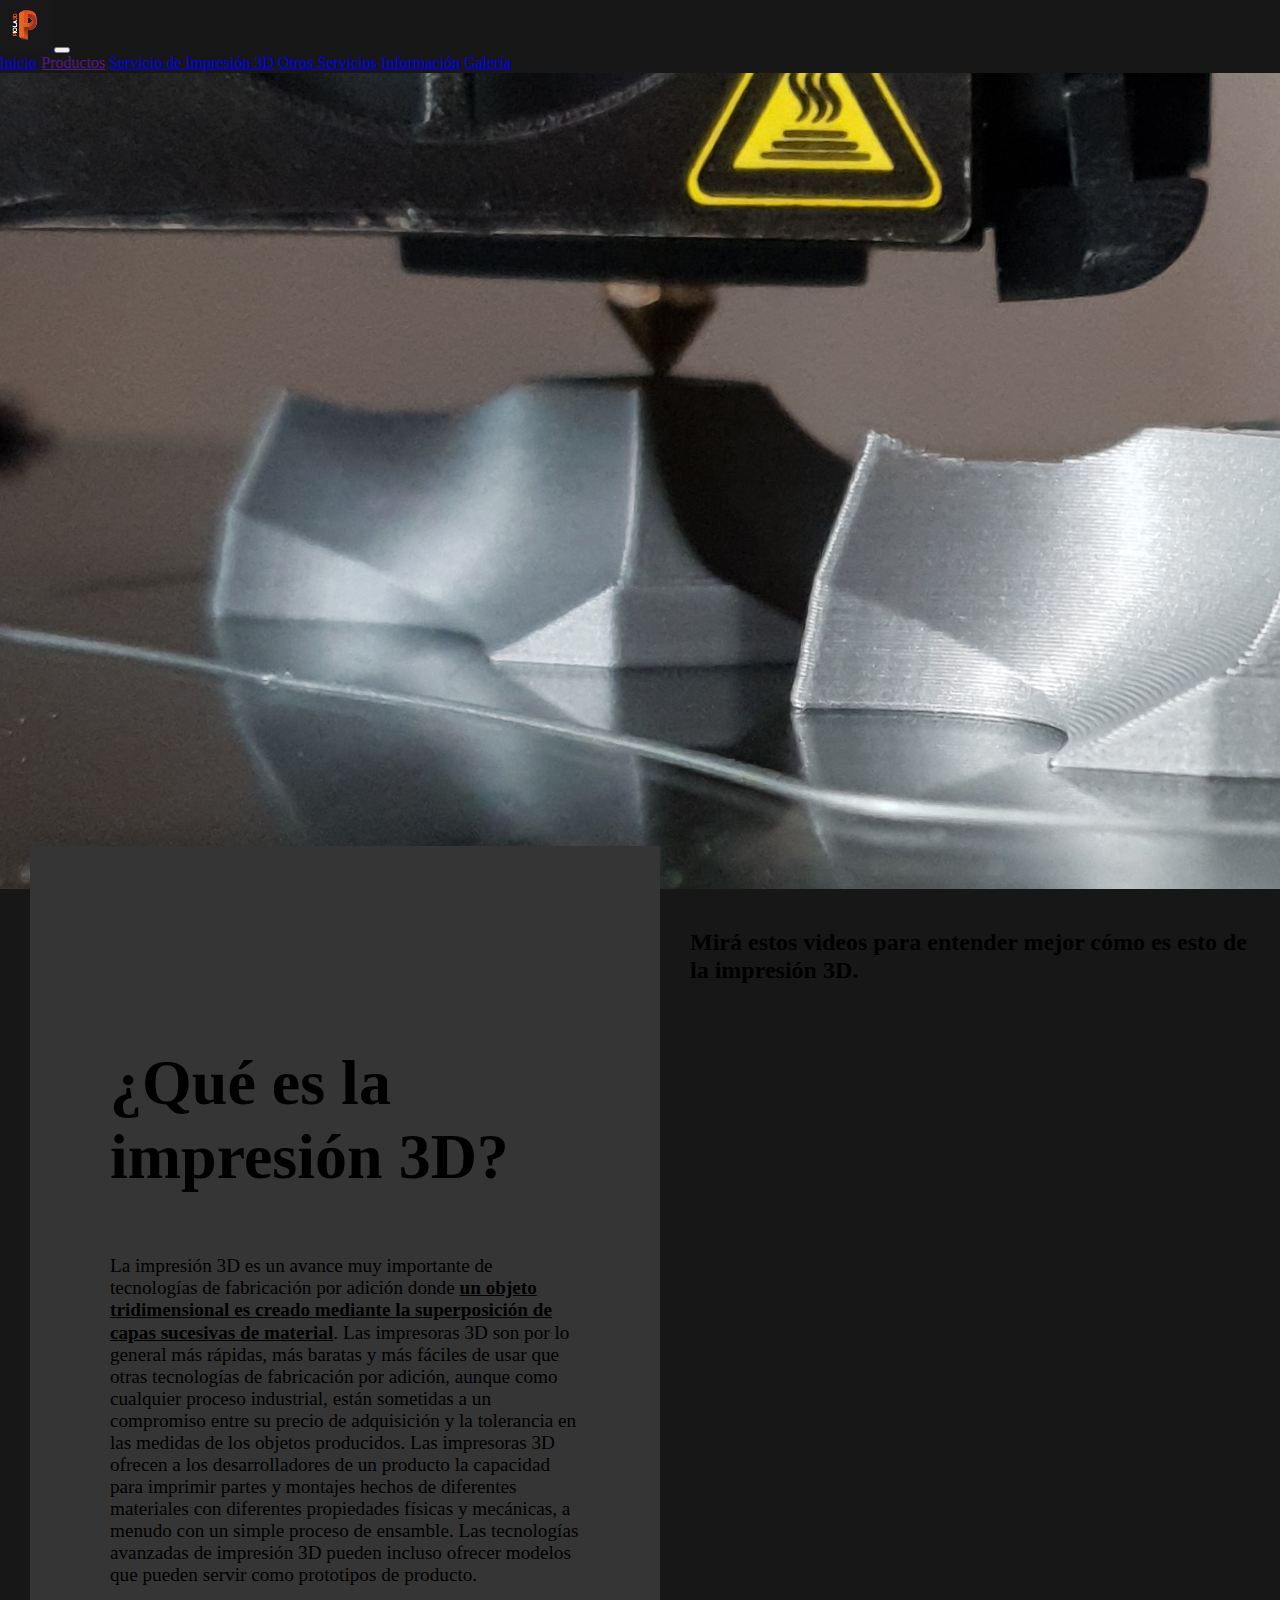
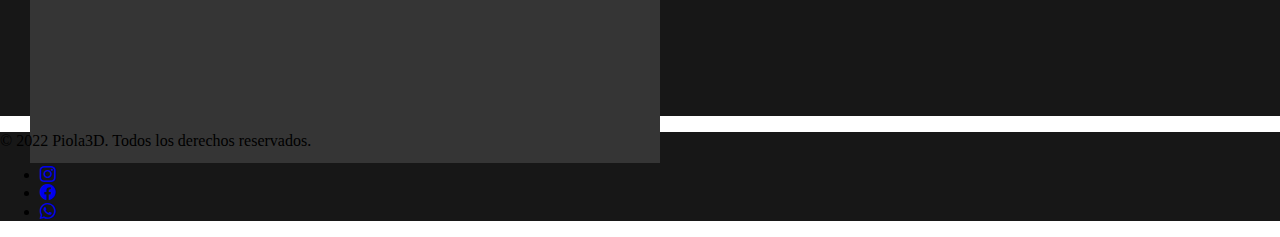
<file: pages/info.html>
<!DOCTYPE html>
<html lang="en">

<head>
    <meta charset="UTF-8">
    <meta http-equiv="X-UA-Compatible" content="IE=edge">
    <meta name="viewport" content="width=device-width, initial-scale=1.0">

    <!-- Google Fonts -->
    <link rel="preconnect" href="https://fonts.googleapis.com">
    <link rel="preconnect" href="https://fonts.gstatic.com" crossorigin>
    <link
        href="https://fonts.googleapis.com/css2?family=Lato:ital,wght@0,100;0,300;0,400;0,700;0,900;1,100;1,300;1,400;1,700;1,900&display=swap"
        rel="stylesheet">

    <!-- Iconos Bootstrap -->
    <link rel="stylesheet" href="https://cdn.jsdelivr.net/npm/bootstrap-icons@1.8.3/font/bootstrap-icons.css">

    <!-- Estilo CSS Reset -->
    <link rel="stylesheet" href="../css/normalize.css">

    <!-- Estilo CSS Bootstrap -->
    <link href="https://cdn.jsdelivr.net/npm/bootstrap@5.2.0/dist/css/bootstrap.min.css" rel="stylesheet"
        integrity="sha384-gH2yIJqKdNHPEq0n4Mqa/HGKIhSkIHeL5AyhkYV8i59U5AR6csBvApHHNl/vI1Bx" crossorigin="anonymous">

    <!-- Estilo CSS Propio -->
    <link rel="stylesheet" href="../css/styles2.css">


    <!-- Keywords -->
    <meta name="keywords" content="Piola3D, Piola 3D, Impresión 3d, 3d printing, Qué es impresión 3d, Información, Videos, Explicación, Tecnología, Innovación, Modelos, Modealdo 3D, 3D, Creatividad, Proceso, Producción">

    <!-- Description -->
    <meta name="description" content="Piola3D explicación, información y asesoría sobre el mundo de la impresión 3d y las tecnologías de manufactura aditiva.">

    <!-- Favicon -->
    <link rel="icon" href="../imgs/favicon.ico" type="image/x-icon">

    <!-- Title -->
    <title>Piola3D | Información: ¿Qué es la Impresión 3D?</title>
</head>

<body>
    <header class="header">
        <!-- Menú de navegación -->
        <nav class="navbar navbar-expand-lg navbar-dark bg-oscuro-custom">
            <div class="container-fluid">
                <!-- Logo -->
                <a class="navbar-brand" href="../index.html">
                    <img class="logo" src="../imgs/piola_icono.png" alt="Icono Piola3D">
                </a>
                <button class="navbar-toggler" type="button" data-bs-toggle="collapse"
                    data-bs-target="#navbarNavAltMarkup" aria-controls="navbarNavAltMarkup" aria-expanded="false"
                    aria-label="Toggle navigation">
                    <span class="navbar-toggler-icon"></span>
                </button>
                <div class="collapse navbar-collapse justify-content-center" id="navbarNavAltMarkup">
                    <div class="navbar-nav nav-fill w-100">
                        <a class="nav-link" aria-current="page" href="../index.html">Inicio</a>
                        <a class="nav-link" href="">Productos</a>
                        <a class="nav-link" href="servicio_impresion.html">Servicio de Impresión 3D</a>
                        <a class="nav-link" href="otros_servicios.html">Otros Servicios</a>
                        <a class="nav-link active" href="info.html">Información</a>
                        <a class="nav-link" href="galeria.html">Galería</a>
                    </div>
                </div>
            </div>
        </nav>
    </header>

    <main class="text-white bg-oscuro-custom">
        <!-- Info impresión 3D -->
        <section class="info_section_1">
            <div class="img_printing_info_container">
                <img class="w-100" src="../imgs/impresora_imprimiendo.jpg" alt="Impresora 3D imprimiendo">
            </div>
            <div class="bloque_que_es_imp3d p-5 text-center bg-semioscuro-custom">
                <div>
                    <h1 class="custom_h1_title mb-4">¿Qué es la impresión 3D?</h1>
                </div>
                <div>
                    <p class="mt-3">
                        La impresión 3D es un avance muy importante de tecnologías de fabricación por adición donde
                        <span>un objeto tridimensional es creado mediante la superposición de capas sucesivas de
                            material</span>. Las impresoras 3D son por lo general más rápidas, más baratas y más fáciles
                        de usar que otras tecnologías de fabricación por adición, aunque como cualquier proceso
                        industrial, están sometidas a un compromiso entre su precio de adquisición y la tolerancia en
                        las medidas de los objetos producidos. Las impresoras 3D ofrecen a los desarrolladores de un
                        producto la capacidad para imprimir partes y montajes hechos de diferentes materiales con
                        diferentes propiedades físicas y mecánicas, a menudo con un simple proceso de ensamble. Las
                        tecnologías avanzadas de impresión 3D pueden incluso ofrecer modelos que pueden servir como
                        prototipos de producto.
                    </p>
                </div>
            </div>
            <h2 class="titulito_videito container py-5 text-white text-center">Mirá estos videos para entender mejor cómo es esto de la impresión 3D.</h2>
            <div class="container videitos">
                <div class="ratio ratio-16x9">
                    <iframe class="pb-4" width="560" height="315" src="https://www.youtube.com/embed/C4HAJ5HLuB4"
                        title="YouTube video player" frameborder="0"
                        allow="accelerometer; autoplay; clipboard-write; encrypted-media; gyroscope; picture-in-picture"
                        allowfullscreen></iframe>
                </div>
                <div class="ratio ratio-16x9">
                    <iframe class="pb-4" width="560" height="315" src="https://www.youtube.com/embed/MZROg5rd6AM"
                        title="YouTube video player" frameborder="0"
                        allow="accelerometer; autoplay; clipboard-write; encrypted-media; gyroscope; picture-in-picture"
                        allowfullscreen></iframe>
                </div>
            </div>
        </section>
    </main>

    <!-- Footer -->
    <section class="container-fluid footer-dark bg-oscuro-custom">
        <footer class="d-flex flex-column flex-md-row justify-content-around align-items-center py-3">
            <div class="d-flex align-items-center text-center">
                <p class="mb-2 mb-md-0 text-muted">&copy; 2022 Piola3D. Todos los derechos reservados.</p>
            </div>

            <ul class="nav col-md-4 justify-content-center list-unstyled d-flex justify-content-md-end">
                <li class="mx-3">
                    <a class="text-muted" href="https://www.instagram.com/piola3d/" target="_blank">
                        <i class="bi bi-instagram h4"></i>
                    </a>
                </li>
                <li class="mx-3">
                    <a class="text-muted" href="https://www.instagram.com/piola3d/" target="_blank">
                        <i class="bi bi-facebook h4"></i>
                    </a>
                </li>
                <li class="mx-3">
                    <a class="text-muted" href="https://www.instagram.com/piola3d/" target="_blank">
                        <i class="bi bi-whatsapp h4"></i>
                    </a>
                </li>
            </ul>
        </footer>
    </section>

    <!-- JS Bootstrap -->
    <script src="https://cdn.jsdelivr.net/npm/bootstrap@5.2.0/dist/js/bootstrap.bundle.min.js"
        integrity="sha384-A3rJD856KowSb7dwlZdYEkO39Gagi7vIsF0jrRAoQmDKKtQBHUuLZ9AsSv4jD4Xa"
        crossorigin="anonymous"></script>
</body>

</html>
</file>
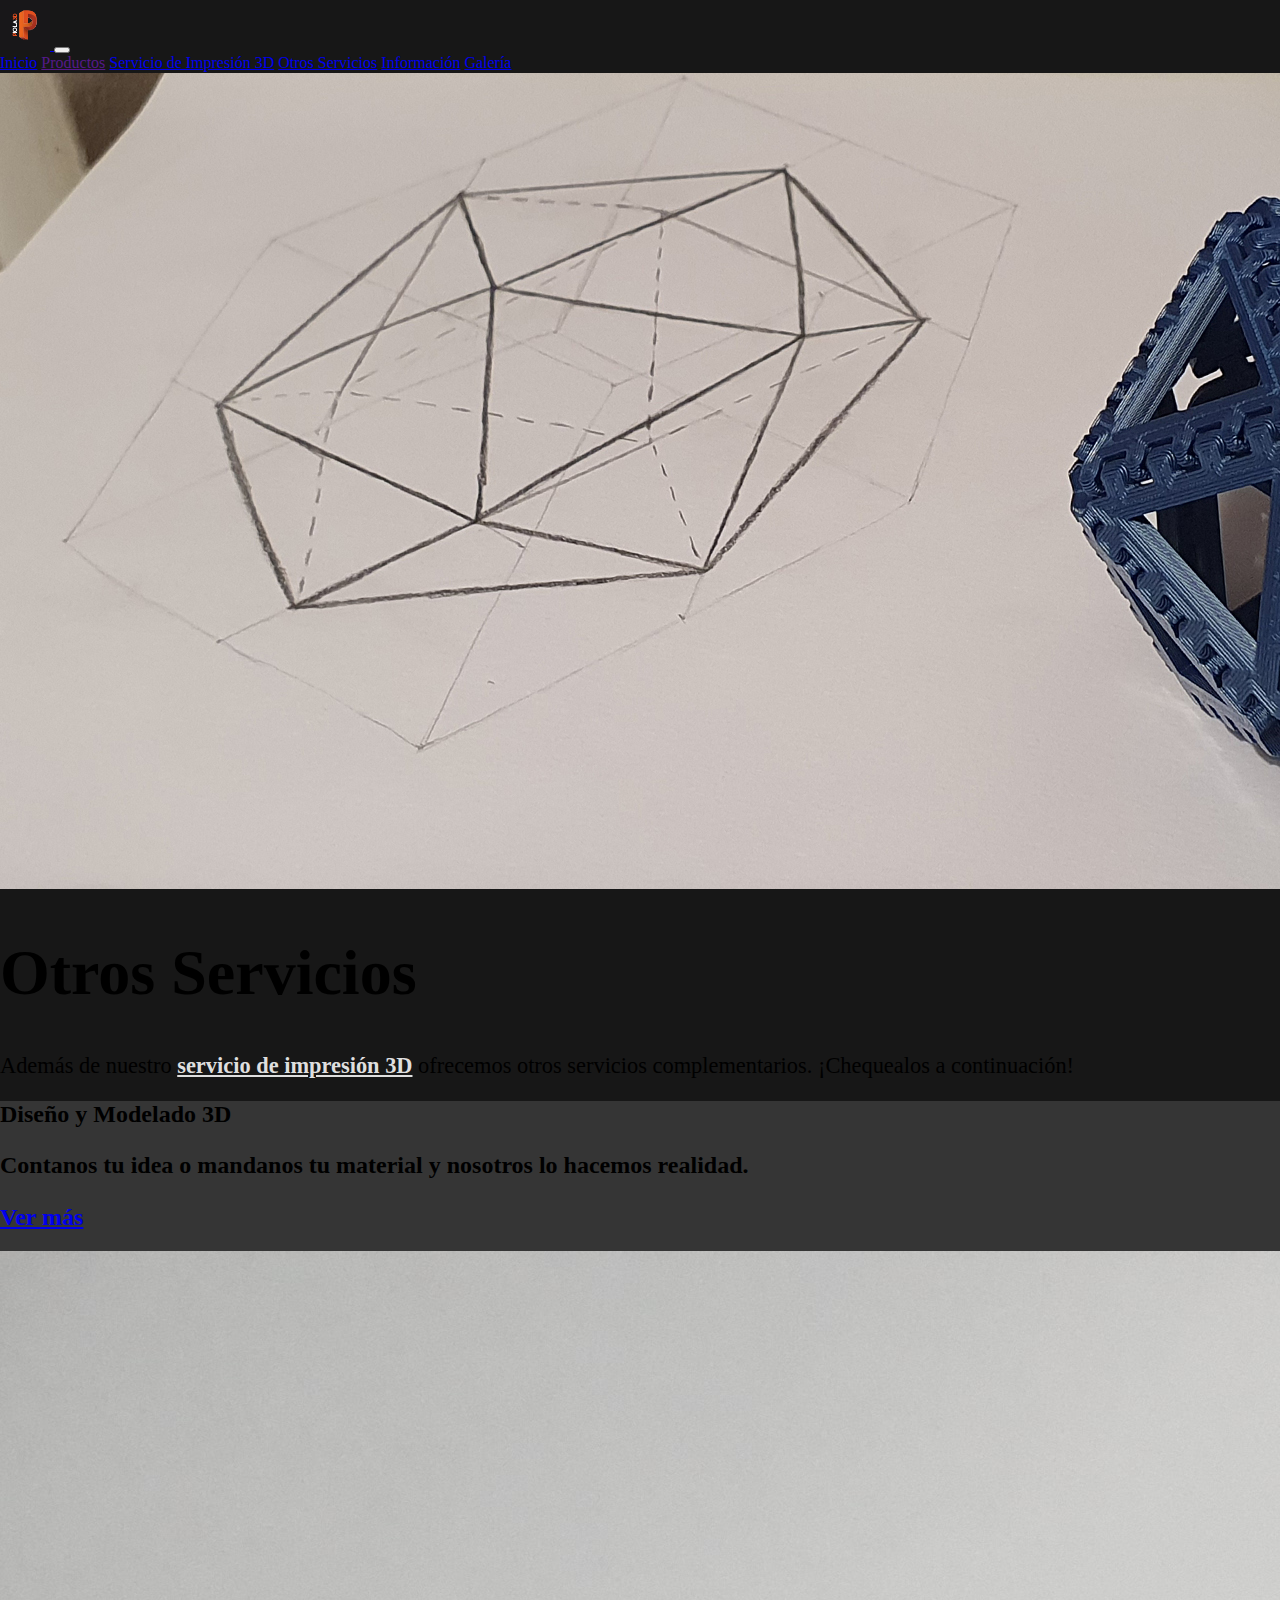
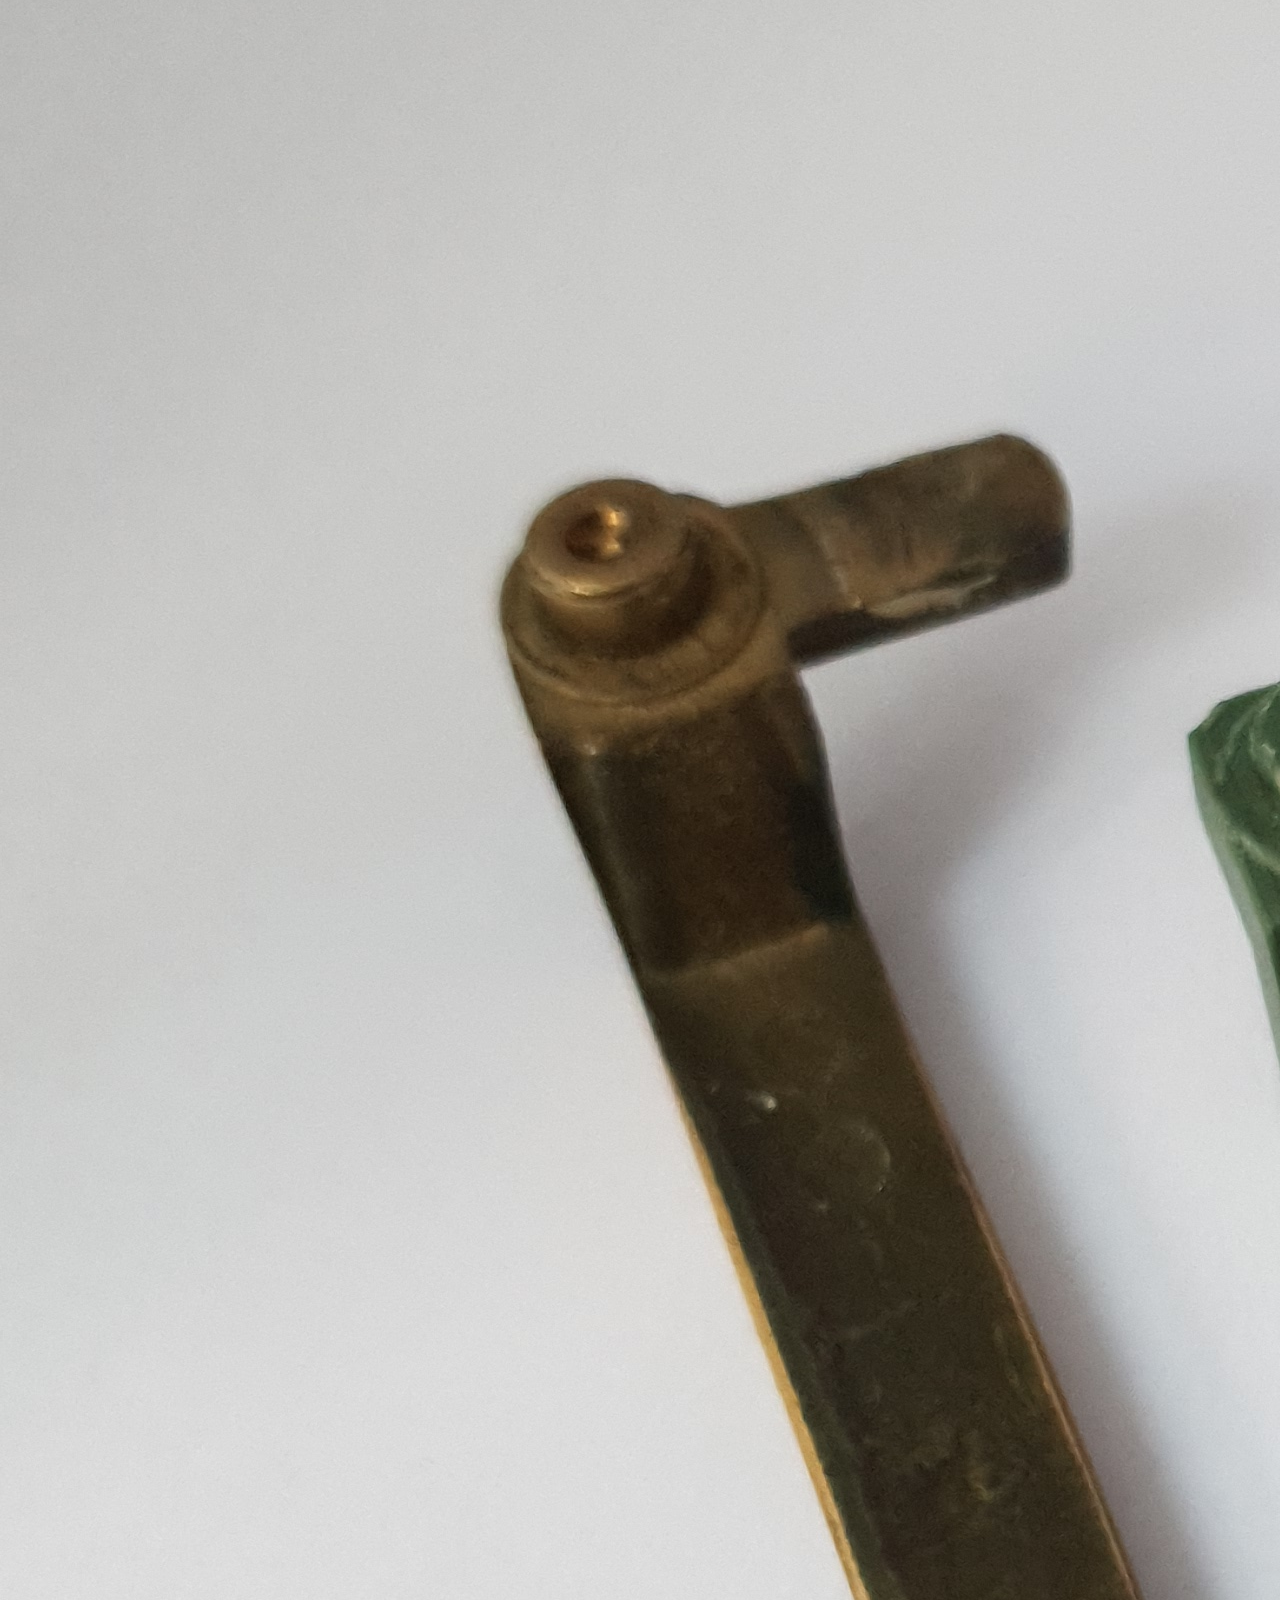
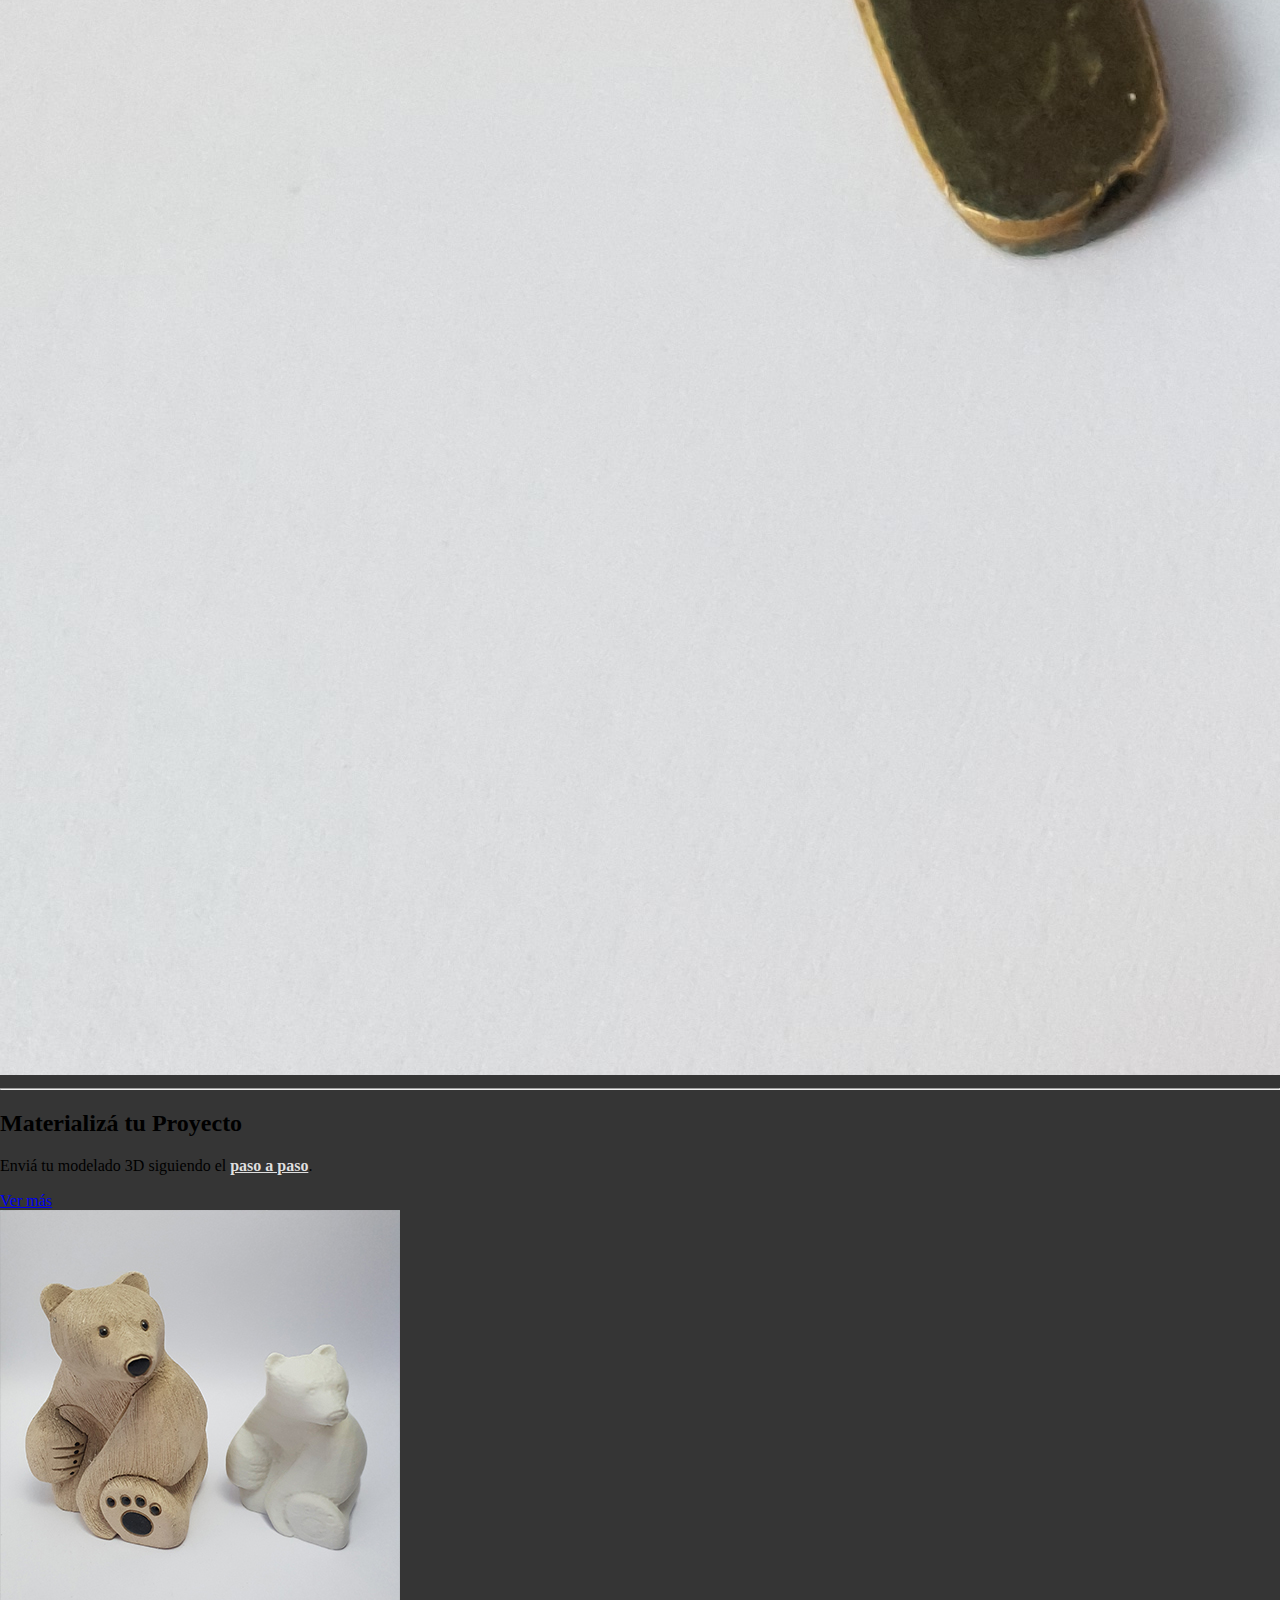
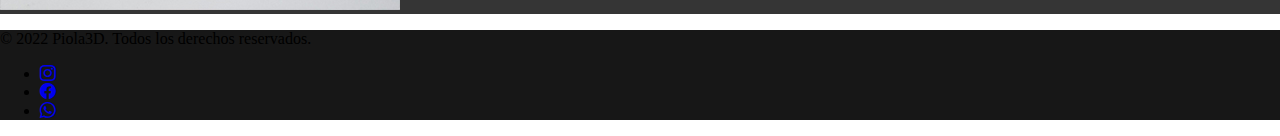
<file: pages/otros_servicios.html>
<!DOCTYPE html>
<html lang="en">

<head>
    <meta charset="UTF-8">
    <meta http-equiv="X-UA-Compatible" content="IE=edge">
    <meta name="viewport" content="width=device-width, initial-scale=1.0">

    <!-- Google Fonts -->
    <link rel="preconnect" href="https://fonts.googleapis.com">
    <link rel="preconnect" href="https://fonts.gstatic.com" crossorigin>
    <link
        href="https://fonts.googleapis.com/css2?family=Lato:ital,wght@0,100;0,300;0,400;0,700;0,900;1,100;1,300;1,400;1,700;1,900&display=swap"
        rel="stylesheet">

    <!-- Iconos Bootstrap -->
    <link rel="stylesheet" href="https://cdn.jsdelivr.net/npm/bootstrap-icons@1.8.3/font/bootstrap-icons.css">

    <!-- Estilo CSS Reset -->
    <link rel="stylesheet" href="../css/normalize.css">

    <!-- Estilo CSS Bootstrap -->
    <link href="https://cdn.jsdelivr.net/npm/bootstrap@5.2.0/dist/css/bootstrap.min.css" rel="stylesheet"
        integrity="sha384-gH2yIJqKdNHPEq0n4Mqa/HGKIhSkIHeL5AyhkYV8i59U5AR6csBvApHHNl/vI1Bx" crossorigin="anonymous">

    <!-- Estilo CSS Propio -->
    <link rel="stylesheet" href="../css/styles2.css">


    <!-- Keywords -->
    <meta name="keywords" content="Piola3D, Piola 3D, Impresión 3d, 3d printing, Impresión 3d argentina, Impresión 3d buenos aires, Impresión 3d caba, Argentina, Buenos Aires, CABA, Modelos, Modealdo 3D, 3D, Creatividad, FADU, Diseño, Diseño industrial, Archivo impresión 3d, Proyecto, Idea, Escaneo 3d, 3d scan, Replica, Repuesto">

    <!-- Description -->
    <meta name="description" content="Piola3D ofrece servicio de diseño, modelado 3d y escaneo 3d a pedido en CABA, Buenos Aires, Argentina.">

    <!-- Favicon -->
    <link rel="icon" href="../imgs/favicon.ico" type="image/x-icon">

    <!-- Title -->
    <title>Piola3D | Otros Servicios: Diseño/Modelado 3D & Escaneo 3D</title>
</head>

<body>
    <header class="header">
        <!-- Menú de navegación -->
        <nav class="navbar navbar-expand-lg navbar-dark bg-oscuro-custom">
            <div class="container-fluid">
                <!-- Logo -->
                <a class="navbar-brand" href="../index.html">
                    <img class="logo" src="../imgs/piola_icono.png" alt="Icono Piola3D">
                </a>
                <button class="navbar-toggler" type="button" data-bs-toggle="collapse"
                    data-bs-target="#navbarNavAltMarkup" aria-controls="navbarNavAltMarkup" aria-expanded="false"
                    aria-label="Toggle navigation">
                    <span class="navbar-toggler-icon"></span>
                </button>
                <div class="collapse navbar-collapse justify-content-center" id="navbarNavAltMarkup">
                    <div class="navbar-nav nav-fill w-100">
                        <a class="nav-link" aria-current="page" href="../index.html">Inicio</a>
                        <a class="nav-link" href="">Productos</a>
                        <a class="nav-link" href="servicio_impresion.html">Servicio de Impresión 3D</a>
                        <a class="nav-link active" href="otros_servicios.html">Otros Servicios</a>
                        <a class="nav-link" href="info.html">Información</a>
                        <a class="nav-link" href="galeria.html">Galería</a>
                    </div>
                </div>
            </div>
        </nav>
    </header>

    <main class="text-white bg-oscuro-custom">
        <!-- Carátula otros servicios -->
        <section class="otros_section_1">
            <div>
                <img class="w-100" src="../imgs/icosa.jpg" alt="Icosaedro estructura y dibujo">
            </div>       
            <div class="animate text-center py-4">
                <h1 class="custom_h1_title">Otros Servicios</h1>
                <p class="custom_h1_subtitle px-5">Además de nuestro <span><a class="text_link" href="servicio_impresion.html">servicio de impresión 3D</a></span> ofrecemos otros servicios complementarios. ¡Chequealos a continuación!</p>
            </div> 

        </section>

        <section class="container-fluid bg-semioscuro-custom">
            <!-- Portada 1 -->
            <div class="row featurette p-5 align-items-center justify-content-evenly">
                <div class="col-lg-5 order-lg-2 text-center">
                    <h2 class="featurette-heading fw-normal lh-1 h2-bold">Diseño y Modelado 3D <h2>
                    <p class="lead">Contanos tu idea o mandanos tu material y nosotros lo hacemos realidad.</p>
                    <a href="pages/info.html" class="btn btn-dark">Ver más</a>
                </div>
                <div class="col-lg-5 order-lg-1 text-center">
                    <img src="../imgs/manijita.jpg" class="d-block w-100 mt-4 mt-lg-0" alt="Manijitas">
                </div>
            </div>

            <hr class="featurette-divider m-1">

            <!-- Portada 2 -->
            <div class="row featurette p-5 align-items-center justify-content-evenly">
                <div class="col-lg-5 text-center">
                    <h2 class="featurette-heading fw-normal lh-1 h2-bold">Materializá tu Proyecto</h2>
                    <p class="lead">Enviá tu modelado 3D siguiendo el <span><a class="text_link" href="servicio_impresion.html #paso_a_paso">paso a paso</a></span>.</p>
                    <a href="pages/servicio_impresion.html" class="btn btn-dark">Ver más</a>
                </div>
                <div class="col-lg-5 text-center">
                    <img src="../imgs/osos.jpg" class="d-block w-100 mt-4 mt-lg-0"
                        alt="Signos de pregunta luminosos">
                </div>
            </div>
        </section>
    </main>
    
    <!-- Footer -->
    <section class="container-fluid footer-dark bg-oscuro-custom">
        <footer class="d-flex flex-column flex-md-row justify-content-around align-items-center py-3">
            <div class="d-flex align-items-center text-center">
                <p class="mb-2 mb-md-0 text-muted">&copy; 2022 Piola3D. Todos los derechos reservados.</p>
            </div>

            <ul class="nav col-md-4 justify-content-center list-unstyled d-flex justify-content-md-end">
                <li class="mx-3">
                    <a class="text-muted" href="https://www.instagram.com/piola3d/" target="_blank">
                        <i class="bi bi-instagram h4"></i>
                    </a>
                </li>
                <li class="mx-3">
                    <a class="text-muted" href="https://www.instagram.com/piola3d/" target="_blank">
                        <i class="bi bi-facebook h4"></i>
                    </a>
                </li>
                <li class="mx-3">
                    <a class="text-muted" href="https://www.instagram.com/piola3d/" target="_blank">
                        <i class="bi bi-whatsapp h4"></i>
                    </a>
                </li>
            </ul>
        </footer>
    </section>

    <!-- JS Bootstrap -->
    <script src="https://cdn.jsdelivr.net/npm/bootstrap@5.2.0/dist/js/bootstrap.bundle.min.js"
        integrity="sha384-A3rJD856KowSb7dwlZdYEkO39Gagi7vIsF0jrRAoQmDKKtQBHUuLZ9AsSv4jD4Xa"
        crossorigin="anonymous"></script>
</body>
</html>
</file>
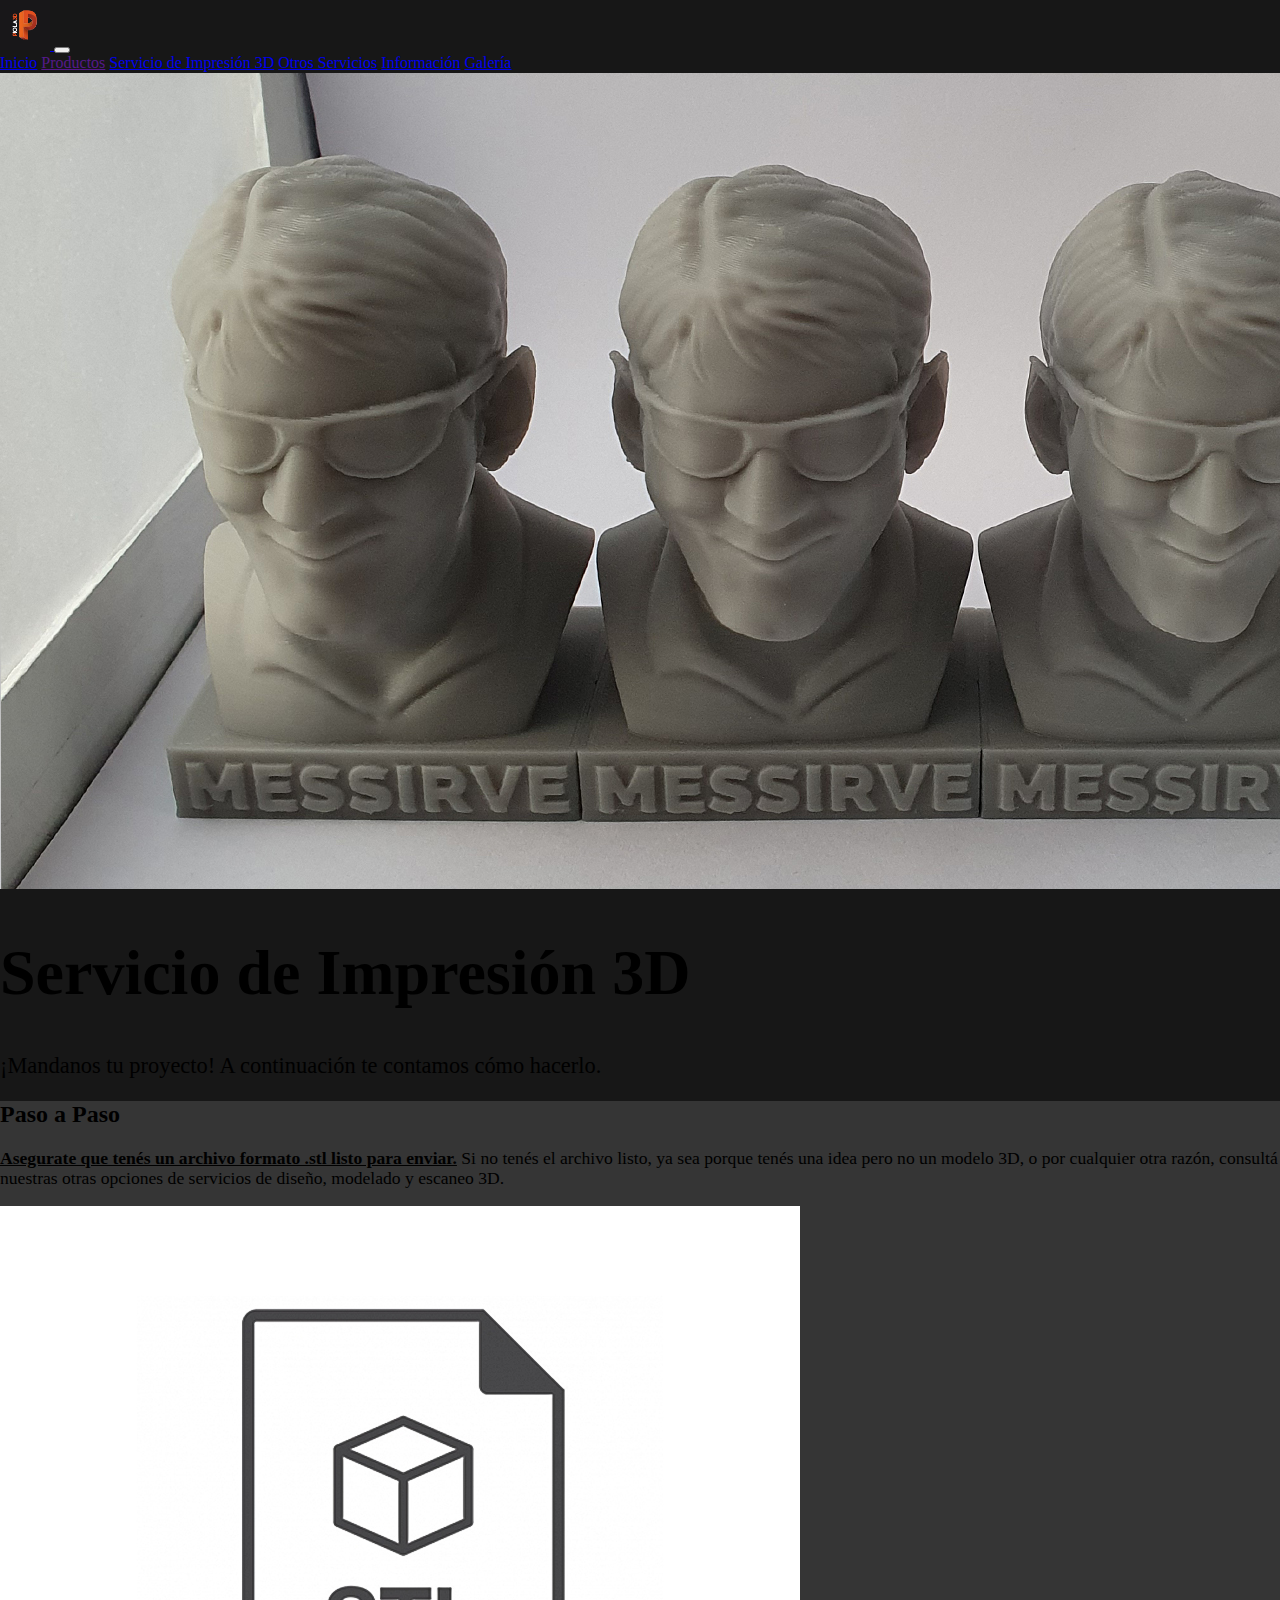
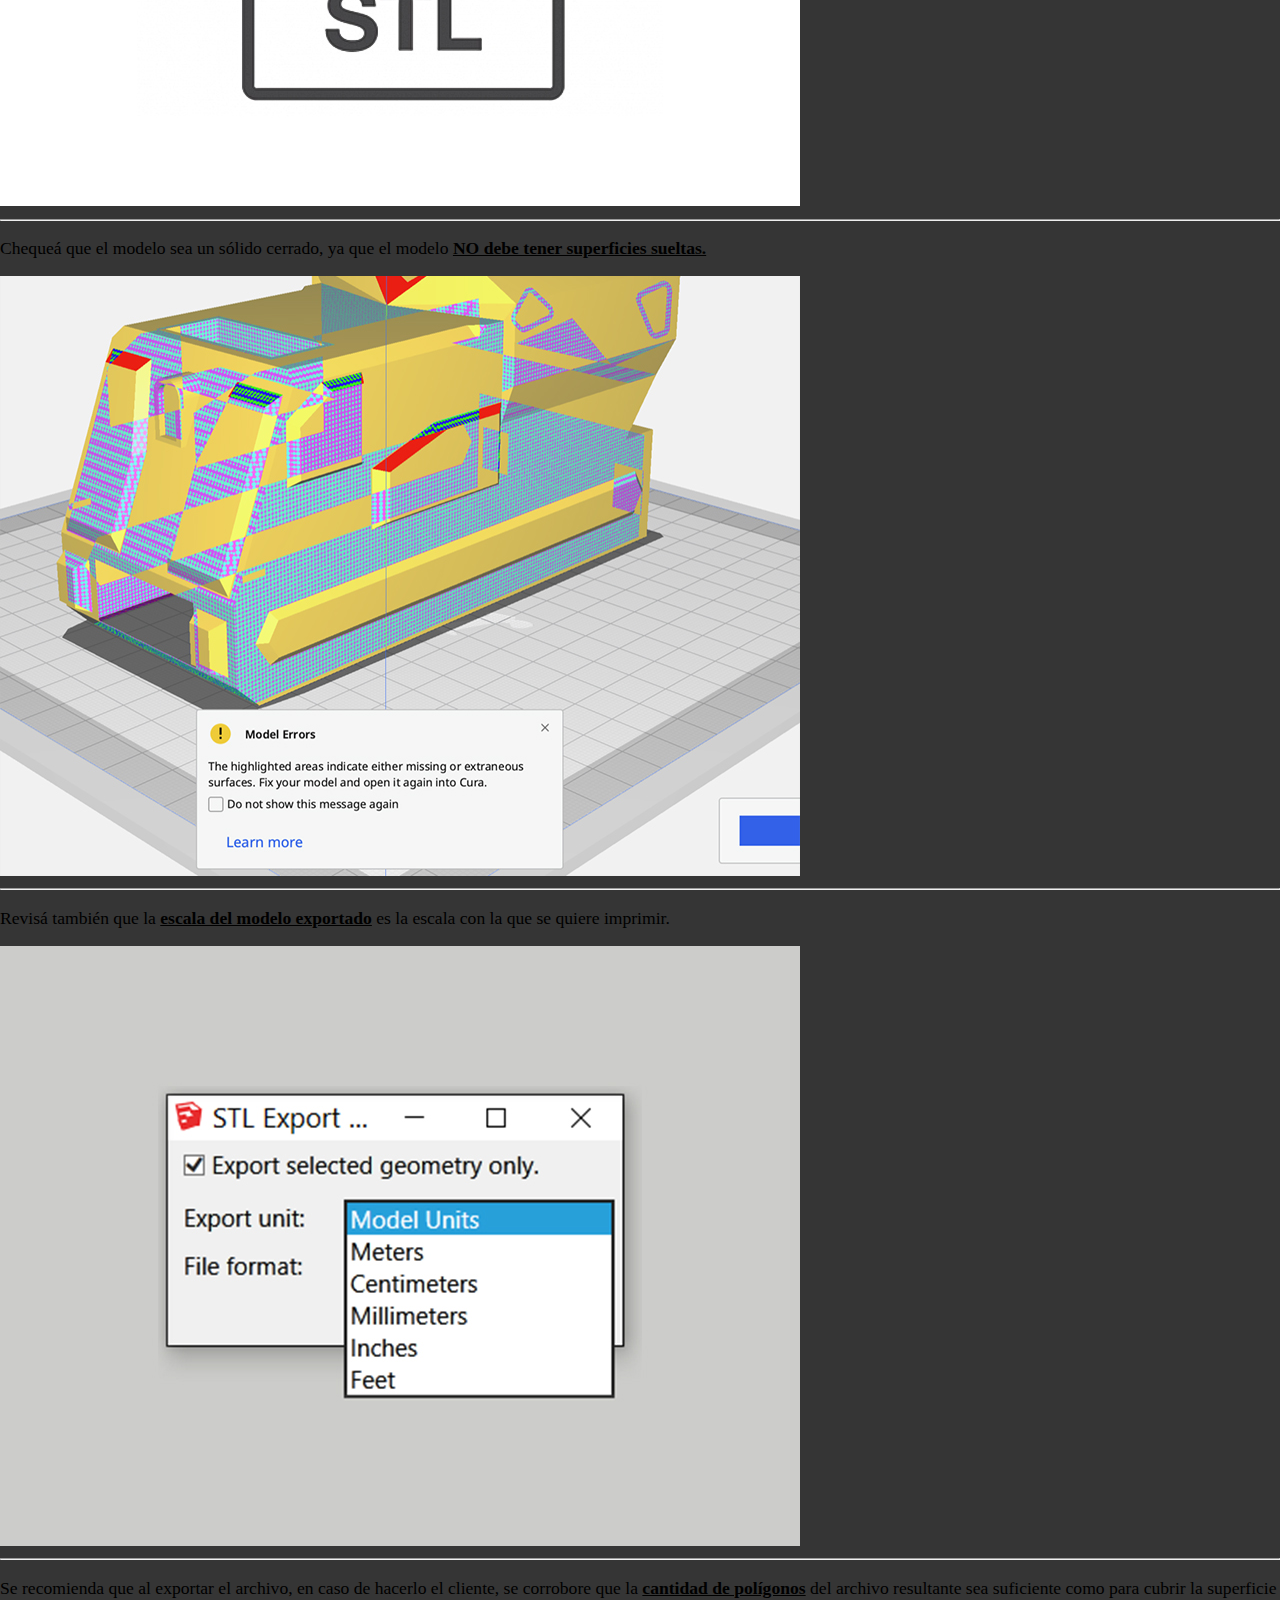
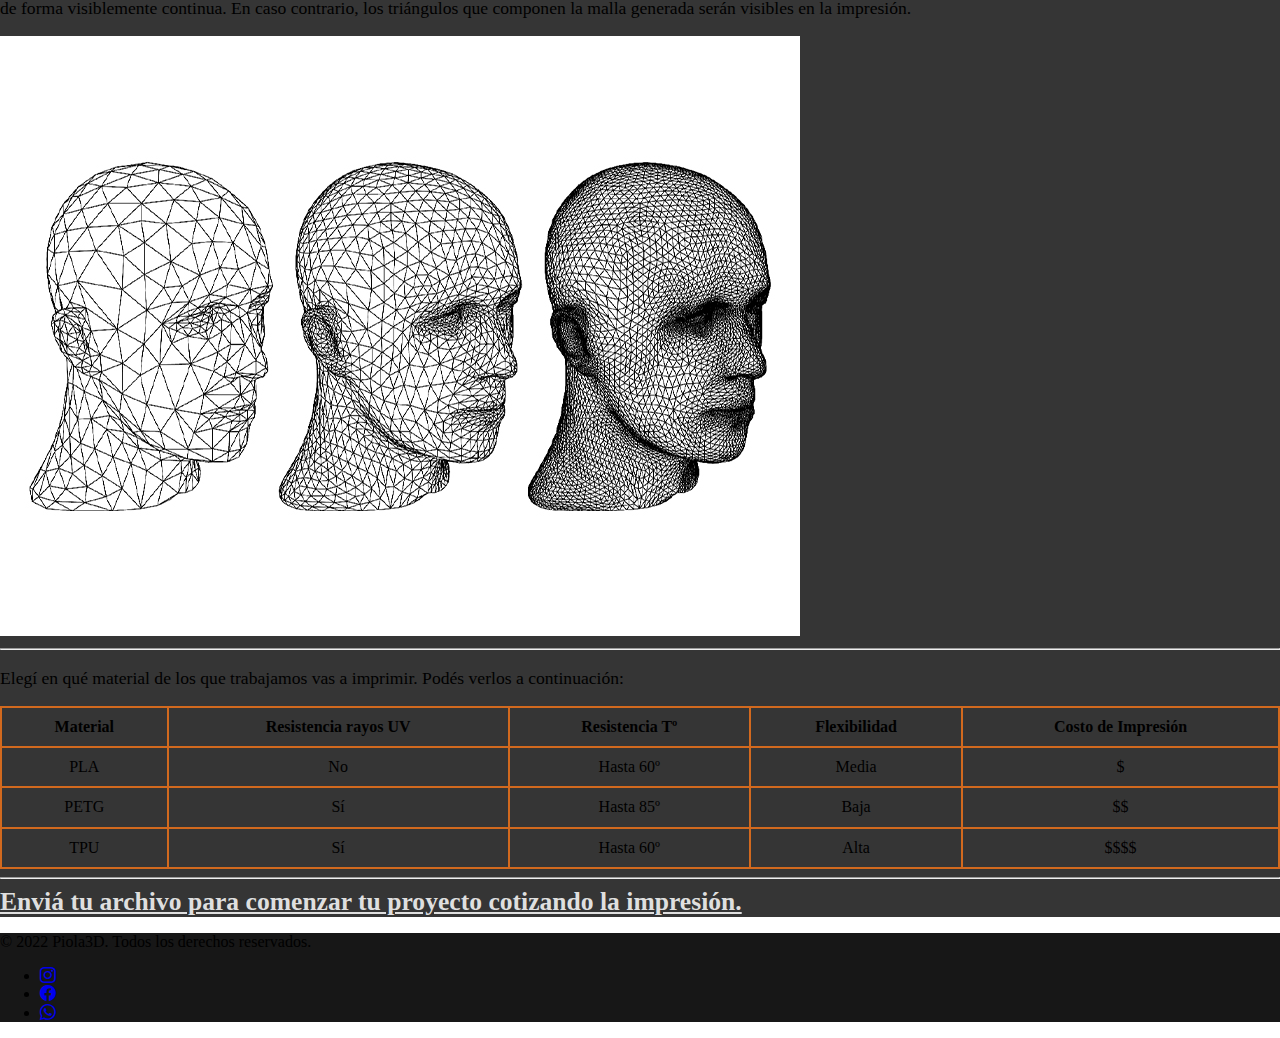
<file: pages/servicio_impresion.html>
<!DOCTYPE html>
<html lang="en">

<head>
    <meta charset="UTF-8">
    <meta http-equiv="X-UA-Compatible" content="IE=edge">
    <meta name="viewport" content="width=device-width, initial-scale=1.0">

    <!-- Google Fonts -->
    <link rel="preconnect" href="https://fonts.googleapis.com">
    <link rel="preconnect" href="https://fonts.gstatic.com" crossorigin>
    <link
        href="https://fonts.googleapis.com/css2?family=Lato:ital,wght@0,100;0,300;0,400;0,700;0,900;1,100;1,300;1,400;1,700;1,900&display=swap"
        rel="stylesheet">

    <!-- Iconos Bootstrap -->
    <link rel="stylesheet" href="https://cdn.jsdelivr.net/npm/bootstrap-icons@1.8.3/font/bootstrap-icons.css">

    <!-- Estilo CSS Reset -->
    <link rel="stylesheet" href="../css/normalize.css">

    <!-- Estilo CSS Bootstrap -->
    <link href="https://cdn.jsdelivr.net/npm/bootstrap@5.2.0/dist/css/bootstrap.min.css" rel="stylesheet"
        integrity="sha384-gH2yIJqKdNHPEq0n4Mqa/HGKIhSkIHeL5AyhkYV8i59U5AR6csBvApHHNl/vI1Bx" crossorigin="anonymous">

    <!-- Estilo CSS Propio -->
    <link rel="stylesheet" href="../css/styles2.css">


    <!-- Keywords -->
    <meta name="keywords" content="Piola3D, Piola 3D, Impresión 3d, 3d printing, Impresión 3d argentina, Impresión 3d buenos aires, Impresión 3d caba, Argentina, Buenos Aires, CABA, Modelos, 3D, Servicio impresión 3d, Creatividad, FADU, Diseño, Diseño industrial, Envíos, STL, Filamento, Materiales, Archivo impresión 3d, PLA, PETG, Flex, Flexible, Resistencia, Cómo imprimir, Paso a paso, Guía impresión 3d, Tutorial, Polígonos, Exportar, Cura, Prusaslicer, Proyecto, Maqueta, Estudio, Entrega, Prototipo">

    <!-- Description -->
    <meta name="description" content="Piola3D ofrece servicio de impresión 3D a pedido en CABA, Buenos Aires, Argentina.">

    <!-- Favicon -->
    <link rel="icon" href="../imgs/favicon.ico" type="image/x-icon">

    <!-- Title -->
    <title>Piola3D | Servicio de Impresión 3D</title>
</head>

<body>
    <header class="header">
        <!-- Menú de navegación -->
        <nav class="navbar navbar-expand-lg navbar-dark bg-oscuro-custom">
            <div class="container-fluid">
                <!-- Logo -->
                <a class="navbar-brand" href="../index.html">
                    <img class="logo" src="../imgs/piola_icono.png" alt="Icono Piola3D">
                </a>
                <button class="navbar-toggler" type="button" data-bs-toggle="collapse"
                    data-bs-target="#navbarNavAltMarkup" aria-controls="navbarNavAltMarkup" aria-expanded="false"
                    aria-label="Toggle navigation">
                    <span class="navbar-toggler-icon"></span>
                </button>
                <div class="collapse navbar-collapse justify-content-center" id="navbarNavAltMarkup">
                    <div class="navbar-nav nav-fill w-100">
                        <a class="nav-link" aria-current="page" href="../index.html">Inicio</a>
                        <a class="nav-link" href="">Productos</a>
                        <a class="nav-link active" href="servicio_impresion.html">Servicio de Impresión 3D</a>
                        <a class="nav-link" href="otros_servicios.html">Otros Servicios</a>
                        <a class="nav-link" href="info.html">Información</a>
                        <a class="nav-link" href="galeria.html">Galería</a>
                    </div>
                </div>
            </div>
        </nav>
    </header>

    <main class="bg-oscuro-custom text-white">
        <!-- Carátula Pasos -->
        <section>
            <div>
                <img class="w-100" src="../imgs/messirve.jpg" alt="Bustos messirve">
            </div>
            <div class="animate text-center py-4">
                <h1 class="custom_h1_title px-5">Servicio de Impresión 3D</h1>
                <p class="custom_h1_subtitle px-5">¡Mandanos tu proyecto! A continuación te contamos cómo
                    hacerlo.</p>
            </div>
        </section>

        <div class="container-fluid bg-semioscuro-custom pb-4">
            <div id="paso_a_paso" class="container">
                <h2 class="titulo_paso_a_paso p-4">Paso a Paso</h2>

                <!-- Paso 1 -->
                <div class="row featurette align-items-center justify-content-around px-5">
                    <div class="col-lg-5">
                        <p class="lead lead_custom"><span>Asegurate que tenés un archivo formato .stl listo para
                                enviar.</span> Si no tenés el
                            archivo listo, ya sea porque tenés una idea pero no un modelo 3D, o por cualquier otra
                            razón,
                            consultá nuestras otras opciones de servicios de diseño, modelado y escaneo 3D.</p>
                    </div>
                    <div class="col-lg-6">
                        <img src="../imgs/paso_1.jpg" class="d-block w-100" alt="stl">
                    </div>
                </div>

                <hr class="featurette-divider my-4">

                <!-- Paso 2 -->
                <div class="row featurette align-items-center justify-content-around px-5">
                    <div class="col-lg-5">
                        <p class="lead lead_custom">Chequeá que el modelo sea un sólido cerrado, ya que el modelo
                            <span>NO
                                debe tener superficies sueltas.</span></p>
                    </div>
                    <div class="col-lg-6">
                        <img src="../imgs/paso_2.jpg" class="d-block w-100" alt="modelado con errores">
                    </div>
                </div>

                <hr class="featurette-divider my-4">

                <!-- Paso 3 -->
                <div class="row featurette align-items-center justify-content-around px-5">
                    <div class="col-lg-5">
                        <p class="lead lead_custom">Revisá también que la <span>escala del modelo exportado</span> es la
                            escala con la que se quiere imprimir.</p>
                    </div>
                    <div class="col-lg-6">
                        <img src="../imgs/paso_3.jpg" class="d-block w-100" alt="escala">
                    </div>
                </div>

                <hr class="featurette-divider my-4">

                <!-- Paso 4 -->
                <div class="row featurette align-items-center justify-content-around px-5">
                    <div class="col-lg-5">
                        <p class="lead lead_custom">Se recomienda que al exportar el archivo, en caso de hacerlo el
                            cliente,
                            se corrobore que la
                            <span>cantidad de polígonos</span> del archivo resultante sea suficiente como para cubrir la
                            superficie de
                            forma visiblemente continua. En caso contrario, los triángulos que componen la malla
                            generada
                            serán visibles en la impresión.
                        </p>
                    </div>
                    <div class="col-lg-6">
                        <img src="../imgs/paso_4.jpg" class="d-block w-100" alt="densidad polígonos">
                    </div>
                </div>

                <hr class="featurette-divider my-4">

                <!-- Paso 5 -->
                <div class="row featurette align-items-center justify-content-around text-center text-xl-start px-xl-5">
                    <div class="col-xl-5">
                        <p class="container lead lead_custom">Elegí en qué material de los que trabajamos vas a
                            imprimir. Podés verlos
                            a continuación: </p>
                    </div>
                    <div class="col-xl-6">
                        <!-- Tabla comparativa de materiales -->
                        <div class="container contenedor_tabla_mat">
                            <table class="tabla_mat">
                                <thead>
                                    <tr>
                                        <th>Material</th>
                                        <th>Resistencia rayos UV</th>
                                        <th class="d-none d-sm-table-cell">Resistencia Tº</th>
                                        <th>Flexibilidad</th>
                                        <th class="d-none d-sm-table-cell">Costo de Impresión</th>
                                    </tr>
                                </thead>

                                <tbody>
                                    <tr>
                                        <td>PLA</td>
                                        <td>No</td>
                                        <td class="d-none d-sm-table-cell">Hasta 60º</td>
                                        <td>Media</td>
                                        <td class="d-none d-sm-table-cell">$</td>
                                    </tr>
                                    <tr>
                                        <td>PETG</td>
                                        <td>Sí</td>
                                        <td class="d-none d-sm-table-cell">Hasta 85º</td>
                                        <td>Baja</td>
                                        <td class="d-none d-sm-table-cell">$$</td>
                                    </tr>
                                    <tr>
                                        <td>TPU</td>
                                        <td>Sí</td>
                                        <td class="d-none d-sm-table-cell">Hasta 60º</td>
                                        <td>Alta</td>
                                        <td class="d-none d-sm-table-cell">$$$$</td>
                                    </tr>
                                </tbody>
                            </table>
                        </div>
                    </div>
                </div>

                <hr class="featurette-divider my-4">

                <!-- Paso Cierre -->
                <div class="text-center py-5">
                    <a href="" class="paso_cierre link_claro">
                        Enviá tu archivo para comenzar tu proyecto cotizando la impresión.
                    </a>
                </div>
            </div>
        </div>
    </main>

    <!-- Footer -->
    <section class="container-fluid footer-dark bg-oscuro-custom">
        <footer class="d-flex flex-column flex-md-row justify-content-around align-items-center py-3">
            <div class="d-flex align-items-center text-center">
                <p class="mb-2 mb-md-0 text-muted">&copy; 2022 Piola3D. Todos los derechos reservados.</p>
            </div>

            <ul class="nav col-md-4 justify-content-center list-unstyled d-flex justify-content-md-end">
                <li class="mx-3">
                    <a class="text-muted" href="https://www.instagram.com/piola3d/" target="_blank">
                        <i class="bi bi-instagram h4"></i>
                    </a>
                </li>
                <li class="mx-3">
                    <a class="text-muted" href="https://www.instagram.com/piola3d/" target="_blank">
                        <i class="bi bi-facebook h4"></i>
                    </a>
                </li>
                <li class="mx-3">
                    <a class="text-muted" href="https://www.instagram.com/piola3d/" target="_blank">
                        <i class="bi bi-whatsapp h4"></i>
                    </a>
                </li>
            </ul>
        </footer>
    </section>

    <!-- JS Bootstrap -->
    <script src="https://cdn.jsdelivr.net/npm/bootstrap@5.2.0/dist/js/bootstrap.bundle.min.js"
        integrity="sha384-A3rJD856KowSb7dwlZdYEkO39Gagi7vIsF0jrRAoQmDKKtQBHUuLZ9AsSv4jD4Xa"
        crossorigin="anonymous"></script>
</body>

</html>
</file>
<file: css/styles2.css>
/* -- Buttons -- */
.btn_custom_size {
  font-size: 2vw; }

.btn:hover {
  transform: scale(1.05); }

/* -- Social links -- */
.bi-instagram:hover {
  color: #ffa600; }

.bi-facebook:hover {
  color: #008cff; }

.bi-whatsapp:hover {
  color: #4be41d; }

.bi {
  transition-duration: .2s;
  transition-timing-function: ease; }

/* -- Text links -- */
.text_link, .paso_cierre {
  color: #dfdfdf; }
  .text_link:hover, .paso_cierre:hover {
    color: white; }

/* -- Animations -- */
a {
  transition-duration: .2s;
  transition-timing-function: ease; }

.animate {
  animation-name: agrandar;
  animation-duration: 1.5s;
  animation-timing-function: ease; }

@keyframes agrandar {
  0% {
    opacity: 0;
    transform: scale(0.2); }
  100% {
    opacity: 1;
    transform: scale(1); } }

/*-- Carousels --*/
.carousel-caption-custom-index {
  bottom: auto;
  top: 18%;
  left: 18%;
  right: auto; }

.carousel-caption-custom-index2 {
  bottom: auto;
  top: 16%;
  left: auto;
  right: 17%;
  width: 32%; }

/* -- Clases fondo --*/
.bg-oscuro-custom {
  background-color: #171717; }

.bg-semioscuro-custom {
  background-color: #353535; }

/* -- Clases texto -- */
.custom_h1_title {
  font-size: calc(2rem + 2.5vw); }

.custom_h1_subtitle {
  font-size: calc(1rem + .5vw); }

.custom_h2_title {
  font-size: calc(1.5rem + 1.5vw); }

.lead_custom {
  font-size: 1.1rem; }

p span {
  font-weight: 600;
  text-decoration: underline; }

.custom_h1_carousel_index {
  font-size: 8vw; }

.custom_p_carousel_index {
  font-size: 3vw; }

.custom_h1_carousel_index2 {
  font-size: 4.5vw; }

.custom_p_carousel_index2 {
  font-size: 2.2vw; }

.h2-bold {
  font-weight: 600 !important; }

h3 {
  font-size: 1.5rem; }

.paso_cierre {
  font-size: 1.6rem;
  font-weight: 600; }

/* tabla */
.tabla_mat td,
.tabla_mat th,
.tabla_mat {
  text-align: center;
  padding: 10px;
  border: solid 2px chocolate;
  border-collapse: collapse; }

.tabla_mat {
  width: 100%; }

/* -- Info Grid -- */
.info_section_1 {
  display: grid;
  grid-template-rows: auto auto auto;
  grid-template-columns: 6fr 4fr;
  align-items: center;
  grid-template-areas: "caratula_img caratula_img" "explicacion explicacion" "descripcion_videito descripcion_videito" "videito videito"; }

.img_printing_info_container {
  grid-area: caratula_img; }

.bloque_que_es_imp3d {
  grid-area: explicacion; }

.titulito_videito {
  grid-area: descripcion_videito; }

.videitos {
  grid-area: videito;
  display: flex;
  flex-direction: column;
  justify-content: space-between;
  align-items: center; }

/* -- media queries -- */
@media screen and (min-width: 992px) {
  .info_section_1 {
    grid-template-areas: "caratula_img caratula_img" "explicacion descripcion_videito" "explicacion videito"; }
  .bloque_que_es_imp3d {
    height: 92%;
    padding: 80px !important;
    margin: 30px;
    display: flex;
    flex-direction: column;
    justify-content: center;
    font-size: 1.2em; }
  .titulito_videito, .videitos {
    padding-right: 30px; }
  .videitos {
    margin-bottom: 25px; } }
</file>
